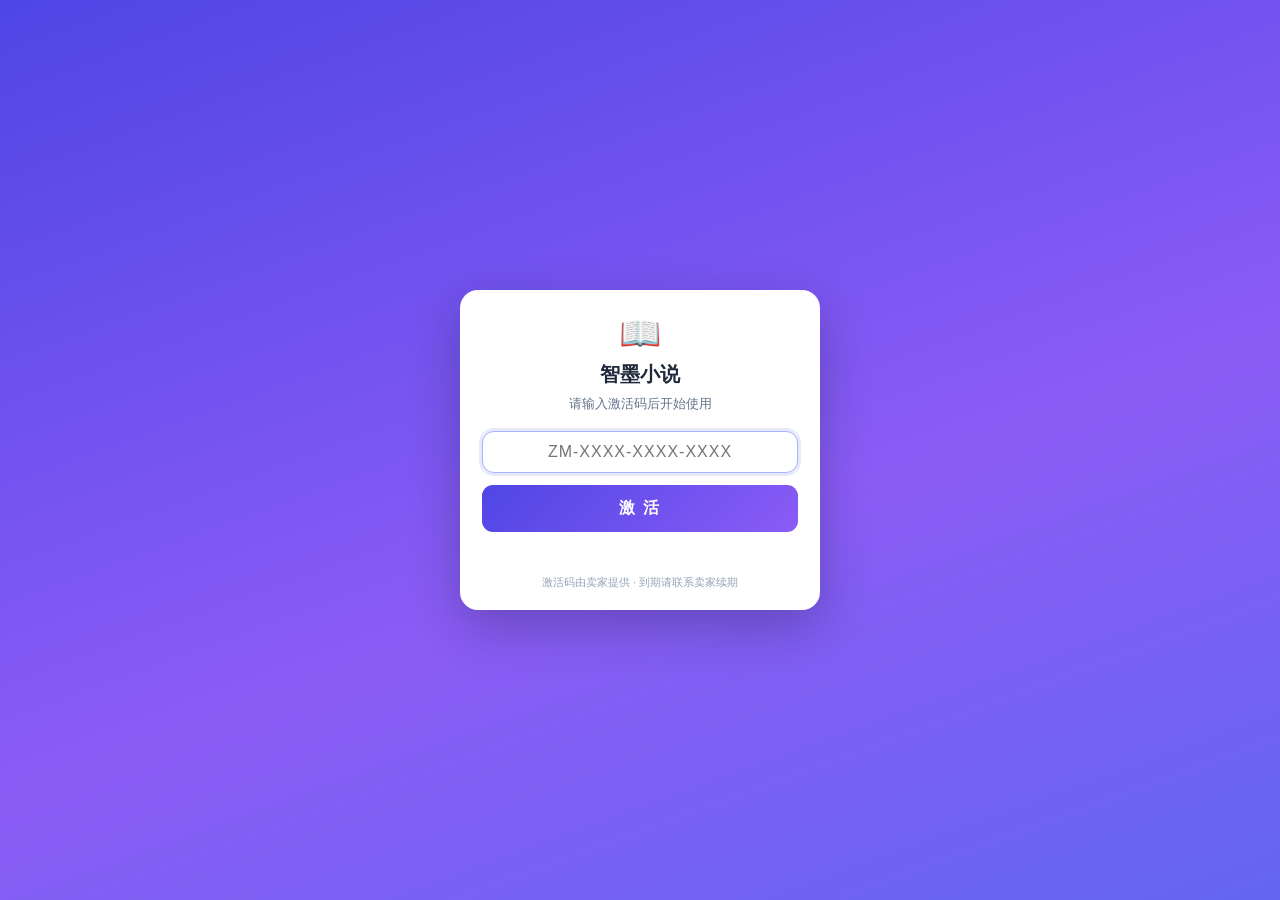
<file: mobile/index.html>
<!DOCTYPE html>
<html lang="zh-CN">
<head>
    <meta charset="UTF-8">
    <meta name="viewport" content="width=device-width, initial-scale=1.0, maximum-scale=1.0, user-scalable=no, viewport-fit=cover">
    <title>智墨小说生成器 - 专业AI辅助创作工具</title>
    <link rel="stylesheet" href="styles.css">
    <style>
        .modal-actions { display: flex; gap: 10px; align-items: center; padding: 16px 20px; border-top: 1px solid var(--border, #eee); }
        .bulk-result { margin: 12px 20px 0; display: flex; flex-direction: column; gap: 6px; }
        .bulk-ok { color: #10b981; font-size: 13px; line-height: 1.6; }
        .bulk-warn { color: #f59e0b; font-size: 13px; line-height: 1.6; word-break: break-all; }
        #bulkFillText { width: calc(100% - 40px); margin: 12px 20px 0; box-sizing: border-box; font-family: ui-monospace, SFMono-Regular, Menlo, Consolas, monospace; font-size: 13px; line-height: 1.7; border: 1px solid var(--border, #ddd); border-radius: 8px; padding: 10px 12px; resize: vertical; background: var(--input-bg, #fff); color: var(--text, #222); }
        .ai-progress { margin: 10px 20px 0; height: 8px; background: var(--border, #ddd); border-radius: 6px; overflow: hidden; }
        .ai-progress-bar { height: 100%; width: 30%; background: linear-gradient(90deg, #6a8cff, #9b6cff); border-radius: 6px; transition: width .25s ease; }
        .ai-progress-bar.indeterminate { width: 40%; animation: ai-indet 1.1s infinite ease-in-out; }
        @keyframes ai-indet { 0% { margin-left: -45%; } 100% { margin-left: 105%; } }
        .header-actions { display: flex; gap: 6px; }
        .all-chapters-content { max-height: 70vh; overflow: auto; padding: 16px 20px; line-height: 1.9; font-size: 15px; color: var(--text, #222); white-space: pre-wrap; background: var(--input-bg, #fff); border-radius: 8px; margin: 12px 20px; }
    </style>
    <link rel="stylesheet" href="mobile.css">
</head>
<body>
    <div class="app-container">
        <!-- 侧边栏导航 -->
        <aside class="sidebar">
            <div class="logo">
                <h1>智墨小说生成器</h1>
            </div>
            <!-- 作品列表框：切换 / 新建 / 删除作品 -->
            <div class="work-switcher">
                <label class="work-switcher-label">当前作品</label>
                <select id="workSelect" class="work-select" onchange="app.switchWork(this.value)"
                        title="切换作品，每部作品的角色、章节、设定互相独立"></select>
                <div class="work-switcher-actions">
                    <button class="btn-small" onclick="app.openWorkModal()" title="新建一部作品">＋ 新建作品</button>
                    <button class="btn-small btn-small-danger" onclick="app.deleteCurrentWork()" title="删除整部小说：包含全部章节、角色与设定，不可恢复">删除本部</button>
                </div>
            </div>
            <nav class="nav-menu">
                <button class="nav-item active" data-tab="dashboard">
                    工作台
                </button>
                <button class="nav-item" data-tab="chapters">
                    章节创作
                </button>
                <button class="nav-item" data-tab="worldbook">
                    作品设定
                </button>
            </nav>
            <div class="nav-hint">角色 · 世界观 · 记忆 已并入「作品设定」</div>
            <div class="sidebar-footer">
                <button id="exportBtn" class="btn-secondary">导出作品</button>
                <button id="importBtn" class="btn-secondary">导入作品</button>
                <input type="file" id="importFile" accept=".json" style="display:none">
            </div>
        </aside>

        <!-- 主内容区 -->
        <main class="main-content">
            <!-- 工作台 -->
            <section id="dashboard" class="tab-content active">
                <header class="page-header">
                    <h2>创作工作台</h2>
                    <p class="subtitle">从这里开始你的创作之旅</p>
                </header>
                <div class="dashboard-grid">
                    <div class="card project-info">
                        <div style="display:flex;justify-content:space-between;align-items:center;gap:8px">
                            <h3>作品信息</h3>
                            <button class="btn-small" id="bulkFillBtn" title="按「标题：内容」批量粘贴要素，自动填入" onclick="app.openBulkFillModal()">批量填充</button>
                        </div>
                        <div class="form-group">
                            <label>作品名称</label>
                            <input type="text" id="novelTitle" placeholder="给你的小说起个名字">
                        </div>
                        <div class="form-group">
                            <label>作者笔名</label>
                            <input type="text" id="authorName" placeholder="你的笔名">
                        </div>
                        <div class="form-group">
                            <label>作品类型</label>
                            <select id="novelGenre">
                                <option value="fantasy">玄幻奇幻</option>
                                <option value="wuxia">武侠仙侠</option>
                                <option value="urban">都市异能</option>
                                <option value="modern">现代都市</option>
                                <option value="scifi">科幻未来</option>
                                <option value="history">历史架空</option>
                                <option value="romanceAncient">古代言情</option>
                                <option value="republic">民国风云</option>
                                <option value="romance">言情耽美</option>
                                <option value="ceo">豪门总裁</option>
                                <option value="campus">校园青春</option>
                                <option value="rebirth">穿越重生</option>
                                <option value="suspense">悬疑推理</option>
                                <option value="military">军旅谍战</option>
                                <option value="horror">灵异恐怖</option>
                                <option value="business">商战职场</option>
                                <option value="game">游戏竞技</option>
                                <option value="fanfic">二次元同人</option>
                                <option value="literary">现实文学</option>
                                <option value="other">其他</option>
                            </select>
                        </div>
                        <div class="form-group">
                            <label>作品简介</label>
                            <textarea id="novelSynopsis" rows="3" placeholder="建议 50 字以上：谁 + 在什么设定下 + 面临什么冲突 + 大致走向"></textarea>
                            <div class="hint-text" id="synopsisHint">建议 50 字以上（当前 0 字）</div>
                        </div>
                    </div>
                    <div class="card quick-stats">
                        <h3>创作统计</h3>
                        <div class="stats-grid">
                            <div class="stat-item">
                                <span class="stat-number" id="charCount">0</span>
                                <span class="stat-label">角色数量</span>
                            </div>
                            <div class="stat-item">
                                <span class="stat-number" id="chapterCount">0</span>
                                <span class="stat-label">章节数量</span>
                            </div>
                            <div class="stat-item">
                                <span class="stat-number" id="wordCount">0</span>
                                <span class="stat-label">总字数</span>
                            </div>
                        </div>
                        <div class="form-group" style="margin-top:16px;margin-bottom:0;">
                            <label>全书字数目标（0 = 不设置）</label>
                            <input type="number" id="wordGoal" min="0" step="1000" placeholder="如 100000">
                            <div class="storage-bar" style="margin-top:10px;">
                                <div class="storage-used" id="goalProgress"></div>
                            </div>
                            <span class="hint-text" id="goalText">尚未设置目标</span>
                        </div>
                    </div>
                    <div class="card quick-actions">
                        <h3>开始写作</h3>
                        <div class="action-buttons">
                            <button class="btn-primary" onclick="app.switchTab('chapters')">新建章节</button>
                            <button class="btn-secondary" id="resumeBtn" style="display:none" onclick="app.resumeWriting()">继续上次写作</button>
                            <button class="btn-secondary" onclick="app.switchTab('worldbook')">补充角色与世界观</button>
                        </div>
                    </div>
                    <div class="card recent-activity">
                        <h3>最近活动</h3>
                        <div id="activityList" class="activity-list">
                            <p class="empty-state">暂无活动记录</p>
                        </div>
                    </div>
                </div>
            </section>

            <!-- 作品设定（角色 + 世界观 + 记忆，情节大纲已移除） -->
            <section id="worldbook" class="tab-content">
                <header class="page-header">
                    <h2>作品设定</h2>
                    <p class="subtitle">AI 会自动参考这些设定进行创作，可随时补充</p>
                </header>
                <div class="sub-tabs">
                    <button class="sub-tab-btn active" data-sub="characters" onclick="app.switchSubTab('characters')">角色</button>
                    <button class="sub-tab-btn" data-sub="world" onclick="app.switchSubTab('world')">世界观</button>
                    <button class="sub-tab-btn" data-sub="memory" onclick="app.switchSubTab('memory')">记忆</button>
                </div>

                <!-- 子页：角色 -->
                <div class="sub-tab-content active" id="sub-characters">
                    <header class="page-header sub-panel-header">
                        <h3>角色管理</h3>
                        <button class="btn-primary" onclick="app.openCharacterModal()">+ 添加角色</button>
                    </header>
                    <div class="content-area">
                        <div id="characterList" class="card-grid"></div>
                    </div>
                </div>

                <!-- 子页：世界观 -->
                <div class="sub-tab-content" id="sub-world">
                    <header class="page-header sub-panel-header">
                        <h3>世界观设定</h3>
                    </header>
                    <div class="content-area">
                        <div class="world-sections">
                            <div class="card">
                                <h3>时代背景</h3>
                                <div class="form-group">
                                    <label>历史时期/年代</label>
                                    <input type="text" id="worldEra" placeholder="例如：大周朝贞观年间 / 2145年新纪元">
                                </div>
                                <div class="form-group">
                                    <label>社会结构</label>
                                    <textarea id="worldSociety" rows="4" placeholder="描述社会的阶层、制度、权力结构"></textarea>
                                </div>
                                <div class="form-group">
                                    <label>科技/修炼水平</label>
                                    <textarea id="worldTech" rows="4" placeholder="科技发展程度或修炼体系"></textarea>
                                </div>
                            </div>
                            <div class="card">
                                <h3>地理环境</h3>
                                <div class="form-group">
                                    <label>主要地图</label>
                                    <textarea id="worldGeography" rows="6" placeholder="描述主要地点：国家、城市、山脉、河流、特殊地形"></textarea>
                                </div>
                                <div class="form-group">
                                    <label>势力分布</label>
                                    <textarea id="worldFactions" rows="4" placeholder="各方势力的分布和范围"></textarea>
                                </div>
                            </div>
                            <div class="card">
                                <h3>规则体系</h3>
                                <div class="form-group">
                                    <label>力量体系</label>
                                    <textarea id="worldPower" rows="4" placeholder="修炼等级、魔法体系、超能力分类"></textarea>
                                </div>
                                <div class="form-group">
                                    <label>世界法则</label>
                                    <textarea id="worldRules" rows="4" placeholder="特殊规则：时间流速、空间规则、因果律"></textarea>
                                </div>
                            </div>
                            <div class="card">
                                <h3>文化风俗</h3>
                                <div class="form-group">
                                    <label>宗教信仰</label>
                                    <textarea id="worldReligion" rows="3" placeholder="主要宗教、信仰体系"></textarea>
                                </div>
                                <div class="form-group">
                                    <label>风俗习惯</label>
                                    <textarea id="worldCustoms" rows="3" placeholder="节日、礼仪、禁忌"></textarea>
                                </div>
                                <div class="form-group">
                                    <label>语言文字</label>
                                    <textarea id="worldLanguage" rows="3" placeholder="特殊语言、方言、文字系统"></textarea>
                                </div>
                            </div>
                        </div>
                    </div>
                </div>

                <!-- 子页：记忆 -->
                <div class="sub-tab-content" id="sub-memory">
                    <header class="page-header sub-panel-header">
                        <h3>上下文记忆</h3>
                    </header>
                    <div class="content-area">
                        <div class="memory-dashboard">
                            <div class="card memory-config">
                                <h3>记忆配置</h3>
                                <div class="form-group">
                                    <label>记忆模式</label>
                                    <select id="memoryMode">
                                        <option value="smart">智能模式（推荐）</option>
                                        <option value="full">全量模式</option>
                                        <option value="summary">摘要模式</option>
                                        <option value="selective">选择性模式</option>
                                    </select>
                                </div>
                                <div class="form-group">
                                    <label>角色记忆深度</label>
                                    <select id="charMemoryDepth">
                                        <option value="basic">基础信息</option>
                                        <option value="detail" selected>详细设定</option>
                                        <option value="full">完整档案</option>
                                    </select>
                                </div>
                                <div class="form-group">
                                    <label>剧情记忆范围</label>
                                    <input type="range" id="plotMemoryRange" min="1" max="20" value="5">
                                    <span class="range-value">5 章</span>
                                </div>
                            </div>
                            <div class="card memory-preview">
                                <h3>当前记忆预览</h3>
                                <div id="memoryPreview" class="memory-content"></div>
                            </div>
                            <div class="card memory-rules">
                                <h3>记忆规则</h3>
                                <div class="form-group">
                                    <label>必须记住的关键信息</label>
                                    <textarea id="memoryRules" rows="6" placeholder="每行一条：写清角色性别/身份/关系、住校还是走读、关键道具（如：速写本只有一本）、排名规则、称呼方式等&#10;例：陈砚：女，高二（3）班学生，与林知夏同班、与陆屿关系不好；陆屿知道「第三排靠窗」的传说；全班走读，无宿舍情节。"></textarea>
                                </div>
                            </div>
                        </div>
                    </div>
                </div>
            </section>

            <!-- 章节创作 -->
            <section id="chapters" class="tab-content">
                <header class="page-header">
                    <h2>章节创作</h2>
                    <div style="display:flex; gap:10px; align-items:center; flex-wrap:wrap;">
                        <button class="btn-primary" onclick="app.openChapterModal()">+ 新建章节</button>
                        <button class="btn-highlight" onclick="app.startFullNovelGeneration()">一键生成完整小说</button>
                    </div>
                </header>
                <div class="content-area chapter-workspace">
                    <div class="chapter-sidebar">
                        <div class="card">
                            <div class="card-title-row">
                                <h3>章节列表</h3>
                                <span class="chapter-list-count" id="chapterListCount"></span>
                            </div>
                            <div class="chapter-list-actions">
                                <button class="btn-small" onclick="app.previewAllChapters()" title="预览全部章节">预览</button>
                                <button class="btn-small" onclick="app.copyCurrentChapter()" title="复制当前章节正文到剪贴板">复制本章</button>
                                <button class="btn-small" onclick="app.exportCurrentChapter()" title="导出当前章节为 txt">本章</button>
                                <button class="btn-small btn-small-danger chapter-list-del" onclick="app.deleteCurrentChapter()" title="删除当前打开的章节（不可恢复）">删除本章</button>
                            </div>
                            <div id="continueJobsBar" class="continue-jobs" style="display:none"></div>
                            <div id="chapterList" class="chapter-list"></div>
                        </div>
                        <div class="card">
                            <h3>上下文记忆</h3>
                            <div class="memory-controls">
                                <label>
                                    <input type="checkbox" id="memoryEnabled" checked> 启用上下文记忆
                                </label>
                                <div class="memory-context">
                                    <p>当前记忆范围：</p>
                                    <select id="memoryScope">
                                        <option value="chapter">仅本章</option>
                                        <option value="recent" selected>最近3章</option>
                                        <option value="all">全部章节</option>
                                    </select>
                                </div>
                                <div class="memory-tags" id="memoryTags"></div>
                            </div>
                        </div>
                    </div>
                    <div class="chapter-editor">
                        <div class="editor-toolbar">
                            <button class="toolbar-btn" onclick="app.insertFormat('**', '**')" title="加粗">B</button>
                            <button class="toolbar-btn" onclick="app.insertFormat('*', '*')" title="斜体">I</button>
                            <button class="toolbar-btn" onclick="app.insertFormat('\"', '\"')" title="对话">""</button>
                            <button class="toolbar-btn" onclick="app.insertFormat('——', '')" title="破折">—</button>
                            <button class="toolbar-btn" onclick="app.insertFormat('……', '')" title="省略">…</button>
                            <div class="separator"></div>
                            <button class="toolbar-btn btn-highlight" id="quickContinueBtn" onclick="app.quickContinue()" title="在文章末尾连续 AI 续写（Ctrl+Enter 同效）；多章可同时进行，切换章节也会在后台继续">AI续写</button>
                            <button class="toolbar-btn" onclick="app.generateContent('dialogue')" title="生成对话/动作/战斗等场景片段（写入弹窗预览，需手动插入）">场景生成</button>
                            <button class="toolbar-btn" id="polishBtn" onclick="app.quickPolish()" title="后台润色全章：先删重复，再按通顺度修订（只调整原文、不新增情节）；多章可同时进行，进度见侧栏后台任务">润色全章</button>
                            <div class="separator"></div>
                            <button class="toolbar-btn btn-highlight" onclick="app.openFullChapterModal()" title="按章节独立后台生成整章（关闭弹窗后继续，完成后自动写入本章）">生成整章</button>
                                                                                </div>
                        <div class="editor-main">
                            <input type="text" id="chapterTitle" class="chapter-title-input" placeholder="章节标题">
                            <textarea id="chapterContent" class="chapter-content-input" placeholder="开始你的创作..."></textarea>
                        </div>
                        <div class="editor-footer">
                            <div class="word-count">字数：<span id="editorWordCount">0</span><span id="saveStatus" class="save-status"></span></div>
                            <div class="editor-actions">
                                <button class="btn-secondary" onclick="app.loadAdjacentChapter(-1)" title="上一章"></button>
                                <button class="btn-secondary" onclick="app.loadAdjacentChapter(1)" title="下一章"></button>
                                <button class="btn-danger" onclick="app.deleteCurrentChapter()" title="删除当前章节（不可恢复）">删除本章</button>
                                <button class="btn-primary" onclick="app.saveChapter()">保存</button>
                            </div>
                        </div>
                    </div>
                </div>
            </section>

        </main>
    </div>

    <!-- 角色模态框 -->
    <div id="bulkFillModal" class="modal">
        <div class="modal-content" style="max-width:780px">
            <div class="modal-header">
                <h3>批量填充小说要素</h3>
                <button class="close-btn" onclick="app.closeBulkFillModal()">&times;</button>
            </div>
            <div class="bulk-hint">
                <div class="bulk-hint-row"><span class="bulk-hint-tag">作品</span><span>作品名称 / 作者 / 作品类型 / 作品简介（50 字以上）</span></div>
                <div class="bulk-hint-row"><span class="bulk-hint-tag">世界观</span><span>时代背景 / 社会结构 / 力量体系 / 势力</span></div>
                <div class="bulk-hint-row"><span class="bulk-hint-tag">角色</span><span>以「角色：姓名」起头，其下逐行写 性别 / 年龄 / 身份 / 阵营 / 外貌 / 性格 / 背景 / 能力 / 目标 / 弱点 / 标签</span></div>
                <div class="bulk-hint-row"><span class="bulk-hint-tag">章节</span><span>以「第X章 标题」起头，下一行写本章情节梗概</span></div>
                <div class="bulk-hint-foot">每行一条「标题：内容」；漏写「角色：姓名」会自动命名，稍后在角色页改即可</div>
            </div>
            <textarea id="bulkFillText" rows="13" placeholder="作品名称：剑来&#10;作者：烽火&#10;作品类型：武侠仙侠&#10;作品简介：少年林雷一夜之间满门被灭，他隐姓埋名拜入青云宗，在宗门与魔教的夹缝中追查真相，最终揭开灭门惨案背后牵连整个王朝的阴谋&#10;&#10;时代背景：大周朝&#10;社会结构：门阀林立&#10;&#10;角色：林雷&#10;性别：男&#10;年龄：18&#10;性格：冷静坚毅"></textarea>
            <div class="ai-progress" id="bulkFillProgress" style="display:none"><div class="ai-progress-bar indeterminate" id="bulkFillProgressBar"></div></div>
            <div id="bulkFillResult" class="bulk-result" style="display:none"></div>
            <div class="modal-actions">
                <button class="btn-secondary" id="bulkFillAiOutline" onclick="app.openOutlineSettings()">AI 随机填充小说纲要</button>
                <button class="btn-secondary" id="bulkFillExample" onclick="app.fillBulkExample()">填入示例</button>
                <span style="flex:1"></span>
                <button class="btn-secondary" onclick="app.closeBulkFillModal()">取消</button>
                <button class="btn-primary" id="bulkFillApply" onclick="app.applyBulkInput()">解析并填充</button>
            </div>
        </div>
    </div>

    <div id="outlineSettingsModal" class="modal">
        <div class="modal-content" style="max-width:460px">
            <div class="modal-header">
                <h3>大纲生成设置</h3>
                <button class="close-btn" onclick="app.closeModal('outlineSettingsModal')">&times;</button>
            </div>
            <p class="hint-text">设置本次生成的角色数量与章节数量；生成时会用新内容<strong>替换</strong>当前作品的角色与章节，避免重复累积。</p>
            <div style="display:flex; gap:18px; flex-wrap:wrap; padding:4px 20px 0;">
                <div class="form-group" style="margin:0;">
                    <label>角色数量</label>
                    <input type="number" id="outlineCharCount" min="1" max="30" value="5" style="width:96px">
                </div>
                <div class="form-group" style="margin:0;">
                    <label>章节数量</label>
                    <input type="number" id="outlineChapterCount" min="1" max="50" value="5" style="width:96px">
                </div>
                <div class="form-group" style="margin:0 0 10px; align-self:flex-end;">
                    <label style="display:flex; align-items:center; gap:8px; font-weight:normal; white-space:nowrap;">
                        <input type="checkbox" id="outlineReplace" checked> 替换已有角色与章节
                    </label>
                </div>
            </div>
            <div class="modal-actions">
                <button class="btn-secondary" onclick="app.closeModal('outlineSettingsModal')">取消</button>
                <button class="btn-primary" onclick="app.confirmOutlineSettings()">生成大纲</button>
            </div>
        </div>
    </div>

    <div id="characterModal" class="modal">
        <div class="modal-content">
            <div class="modal-header">
                <h3>角色信息</h3>
                <button class="close-btn" onclick="app.closeModal('characterModal')">&times;</button>
            </div>
            <div class="modal-body">
                <!-- 角色一键导入：按「标签：内容」逐行填写，解析后自动填入下方各栏 -->
                <div class="form-group">
                    <label>一键导入 <span class="label-hint">（每行一条「标签：内容」，点「填入模板」生成空白模版；要一次添加多个角色，直接点「👥 批量添加角色」）</span></label>
                    <textarea id="charImportText" rows="8" placeholder="姓名：&#10;性别：&#10;年龄：&#10;身份/职业：&#10;阵营：&#10;外貌特征：&#10;性格特点：&#10;背景故事：&#10;能力/技能：&#10;目标/愿望：&#10;弱点/缺陷：&#10;角色标签："></textarea>
                    <div class="import-actions">
                        <button type="button" class="btn-small" onclick="app.fillCharImportTemplate()" title="生成空白模板（只给标签），填完点「解析并填入」">填入模板</button>
                        <button type="button" class="btn-small" onclick="app.importCharacterFields()" title="解析上面内容，填入下面各栏（单个角色）">解析并填入</button>
                        <button type="button" class="btn-small" onclick="app.sendCharactersToBulk()" title="把上面的一次性导入内容（或当前表单）转到批量填充，一次添加多个角色">批量添加角色</button>
                        <span id="charImportStatus" class="hint-text"></span>
                    </div>
                </div>
                <div class="form-row">
                    <div class="form-group">
                        <label>姓名 *</label>
                        <input type="text" id="charName" required>
                    </div>
                    <div class="form-group">
                        <label>别名/称号</label>
                        <input type="text" id="charAlias" placeholder="如：剑圣、小魔女">
                    </div>
                </div>
                <div class="form-row">
                    <div class="form-group">
                        <label>性别</label>
                        <select id="charGender">
                            <option value="male">男</option>
                            <option value="female">女</option>
                            <option value="other">其他</option>
                            <option value="unknown">未知</option>
                        </select>
                    </div>
                    <div class="form-group">
                        <label>年龄</label>
                        <input type="text" id="charAge" placeholder="如：18岁 / 三千岁">
                    </div>
                </div>
                <div class="form-row">
                    <div class="form-group">
                        <label>身份/职业</label>
                        <input type="text" id="charOccupation" placeholder="如：青云宗弟子">
                    </div>
                    <div class="form-group">
                        <label>阵营</label>
                        <select id="charFaction">
                            <option value="protagonist">主角阵营</option>
                            <option value="ally">盟友</option>
                            <option value="neutral">中立</option>
                            <option value="antagonist">反派</option>
                            <option value="hidden">隐藏身份</option>
                        </select>
                    </div>
                </div>
                <div class="form-group">
                    <label>外貌特征</label>
                    <textarea id="charAppearance" rows="3" placeholder="身材、面容、服饰、特殊标记"></textarea>
                </div>
                <div class="form-group">
                    <label>性格特点</label>
                    <textarea id="charPersonality" rows="3" placeholder="用关键词描述：冷静、机智、善良、腹黑..."></textarea>
                </div>
                <div class="form-group">
                    <label>背景故事</label>
                    <textarea id="charBackground" rows="4" placeholder="角色的出身、经历、动机"></textarea>
                </div>
                <div class="form-group">
                    <label>能力/技能</label>
                    <textarea id="charAbilities" rows="3" placeholder="特殊能力、武功、法术、技能"></textarea>
                </div>
                <div class="form-group">
                    <label>目标/愿望</label>
                    <textarea id="charGoals" rows="2" placeholder="角色想要达成的目标"></textarea>
                </div>
                <div class="form-group">
                    <label>弱点/缺陷</label>
                    <textarea id="charWeaknesses" rows="2" placeholder="性格缺陷、身体弱点、心理阴影"></textarea>
                </div>
                <div class="form-group">
                    <label>人物关系</label>
                    <div id="charRelations" class="relations-list"></div>
                    <button class="btn-small" onclick="app.addRelationField()">+ 添加关系</button>
                </div>
                <div class="form-group">
                    <label>角色标签</label>
                    <input type="text" id="charTags" placeholder="用逗号分隔，如：天才，孤儿，复仇者">
                </div>
            </div>
            <div class="modal-footer">
                <button class="btn-secondary" onclick="app.closeModal('characterModal')">取消</button>
                <button class="btn-primary" onclick="app.saveCharacter()">保存</button>
            </div>
        </div>
    </div>

    <!-- 章节模态框 -->
    <div id="chapterModal" class="modal">
        <div class="modal-content">
            <div class="modal-header">
                <h3>新建章节</h3>
                <button class="close-btn" onclick="app.closeModal('chapterModal')">&times;</button>
            </div>
            <div class="modal-body">
                <div class="form-group">
                    <label>章节号</label>
                    <input type="number" id="newChapterNum" min="1" value="1">
                </div>
                <div class="form-group">
                    <label>章节标题</label>
                    <input type="text" id="newChapterTitle" placeholder="如：初入仙门">
                </div>
                <div class="form-group">
                    <label>出场角色</label>
                    <select id="newChapterChars" multiple class="multi-select"></select>
                </div>
            </div>
            <div class="modal-footer">
                <button class="btn-secondary" onclick="app.closeModal('chapterModal')">取消</button>
                <button class="btn-primary" onclick="app.createNewChapter()">创建</button>
            </div>
        </div>
    </div>

    <!-- 生成内容模态框 -->
    <div id="generateModal" class="modal">
        <div class="modal-content">
            <div class="modal-header">
                <h3>AI 内容生成</h3>
                <button class="close-btn" onclick="app.closeModal('generateModal')">&times;</button>
            </div>
            <div class="modal-body">
                <div class="form-group">
                    <label>生成类型</label>
                    <select id="genType">
                        <option value="continue">续写内容</option>
                        <option value="ending">收束本章（通读全章后写结尾）</option>
                        <option value="dialogue">对话场景</option>
                        <option value="action">动作场景</option>
                        <option value="description">环境描写</option>
                        <option value="psychological">心理描写</option>
                        <option value="battle">战斗场景</option>
                        <option value="transition">过渡段落</option>
                    </select>
                    <div class="hint-text" id="genContextHint"></div>
                </div>
                <div class="form-group">
                    <label>插入方式</label>
                    <select id="genInsertMode">
                        <option value="cursor">插入到光标处</option>
                        <option value="append">追加到章节末尾</option>
                    </select>
                </div>
                <div class="form-group">
                    <label>生成提示（可选）</label>
                    <textarea id="genPrompt" rows="3" placeholder="额外的生成要求"></textarea>
                    <div class="prompt-chips" id="genPromptChips"></div>
                </div>
                <div class="form-group">
                    <label>参考角色</label>
                    <select id="genChars" multiple class="multi-select"></select>
                </div>
                <div id="genResult" class="generation-result" style="display:none">
                    <h4>生成结果</h4>
                    <div class="result-content"></div>
                    <div class="result-actions">
                        <button class="btn-primary" onclick="app.insertGenerated()">插入到编辑器</button>
                        <button class="btn-secondary" onclick="app.regenerate()">重新生成</button>
                    </div>
                </div>
            </div>
            <div class="modal-footer">
                <button class="btn-secondary" onclick="app.closeModal('generateModal')">关闭</button>
                <button class="btn-secondary" id="genStopBtn" style="display:none" onclick="app.stopGeneration()">停止生成</button>
                <button class="btn-primary" id="genBtn" onclick="app.executeGeneration()">开始生成</button>
            </div>
        </div>
    </div>

    <!-- 生成整章模态框 -->
    <div id="fullChapterModal" class="modal">
        <div class="modal-content" style="max-width: 700px;">
            <div class="modal-header">
                <h3>生成完整章节</h3>
                <button class="close-btn" onclick="app.closeModal('fullChapterModal')">&times;</button>
            </div>
            <div class="modal-body">
                <div class="form-group">
                    <label>本章核心事件 *</label>
                    <textarea id="fcEvent" rows="3" placeholder="描述本章要发生的核心事件"></textarea>
                </div>
                <div class="form-row">
                    <div class="form-group">
                        <label>目标字数</label>
                        <select id="fcLength">
                            <option value="5000">5000 字（中篇）</option>
                            <option value="8000" selected>8000 字（长章）</option>
                            <option value="10000">10000 字（超长章）</option>
                        </select>
                    </div>
                    <div class="form-group">
                        <label>情感基调 <span class="label-hint">（会连同“用词/造句要求”一起发给模型）</span></label>
                        <select id="fcTone">
                            <option value="tense">紧张刺激</option>
                            <option value="warm">温馨动人</option>
                            <option value="romantic">心动暧昧</option>
                            <option value="light">轻松诙谐</option>
                            <option value="sad">悲伤沉重</option>
                            <option value="lonely">孤独压抑</option>
                            <option value="mysterious">悬疑神秘</option>
                            <option value="epic">史诗宏大</option>
                            <option value="calm">平静舒缓</option>
                            <option value="uplifting">热血励志</option>
                            <option value="nostalgic">青涩怀旧</option>
                            <option value="healing">温暖治愈</option>
                        </select>
                    </div>
                </div>
                <div class="form-group">
                    <label>出场角色</label>
                    <select id="fcChars" multiple class="multi-select"></select>
                </div>
                <div class="form-group">
                    <label>额外要求（可选）</label>
                    <textarea id="fcExtra" rows="2" placeholder="如：要有反转、加入环境描写..."></textarea>
                </div>

                <p class="label-hint" style="display:block; margin-top:-4px;">点击「开始」后弹窗会自动关闭，任务转入后台继续；可在左侧「⚙ 后台任务」查看进度，完成后自动写入本章。每章任务相互独立，可多章同时生成。</p>

                <div id="fcProgress" style="display:none; margin: 20px 0;">
                    <div class="progress-bar">
                        <div class="progress-fill" id="fcProgressFill"></div>
                    </div>
                    <p class="progress-text" id="fcProgressText">准备生成...</p>
                </div>

                <div id="fcResult" class="generation-result" style="display:none">
                    <h4>生成结果 <span id="fcResultStats" style="font-size:12px;color:var(--text-muted);font-weight:normal;"></span></h4>
                    <div class="result-content" id="fcResultContent"></div>
                </div>
            </div>
            <div class="modal-footer">
                <button class="btn-secondary" onclick="app.closeModal('fullChapterModal')">关闭</button>
                <button class="btn-secondary" id="fcAppendBtn" style="display:none" onclick="app.appendFullChapter()">追加到编辑器</button>
                <button class="btn-primary" id="fcGenBtn" onclick="app.executeFullChapterGeneration()">开始后台生成整章</button>
            </div>
        </div>
    </div>

        <!-- 一键生成完整小说 进度模态框 -->
    <div id="novelProgressModal" class="modal">
        <div class="modal-content" style="max-width: 760px;">
            <div class="modal-header">
                <h3>正在生成完整小说</h3>
                <button class="close-btn" onclick="app.closeModal('novelProgressModal')">&times;</button>
            </div>
            <div class="modal-body">
                <div class="novel-progress-info">
                    <p id="novelProgressStage">准备中...</p>
                    <div class="progress-bar">
                        <div class="progress-fill" id="novelProgressFill"></div>
                    </div>
                    <p class="progress-text" id="novelProgressText">0 / 0 章</p>
                    <p class="hint-text" id="novelElapsed" style="text-align:center;">已用时长 00:00</p>
                </div>
                <div class="novel-log" id="novelLog"></div>
                <div class="generation-result" id="novelFinalResult" style="display:none">
                    <h4>小说生成完成</h4>
                    <div class="result-content" id="novelFinalContent" style="max-height:200px;"></div>
                    <div class="result-actions">
                        <button class="btn-secondary" id="novelRetryBtn" style="display:none" onclick="app.retryFailedChapters()">重试失败章节</button>
                        <button class="btn-primary" onclick="app.exportFullNovel()">导出完整小说</button>
                        <button class="btn-secondary" onclick="app.closeModal('novelProgressModal')">关闭</button>
                    </div>
                </div>
            </div>
        </div>
    </div>

    <!-- 新建作品弹窗 -->
    <div id="workModal" class="modal">
        <div class="modal-content" style="max-width: 480px;">
            <div class="modal-header">
                <h3>新建作品</h3>
                <button class="close-btn" onclick="app.closeModal('workModal')">&times;</button>
            </div>
            <div class="modal-body">
                <div class="form-group">
                    <label>作品名称 *</label>
                    <input type="text" id="newWorkTitle" placeholder="给你的新小说起个名字">
                </div>
                <div class="form-row">
                    <div class="form-group">
                        <label>作者笔名</label>
                        <input type="text" id="newWorkAuthor" placeholder="你的笔名">
                    </div>
                    <div class="form-group">
                        <label>作品类型</label>
                        <select id="newWorkGenre">
                            <option value="fantasy">玄幻奇幻</option>
                            <option value="wuxia">武侠仙侠</option>
                            <option value="urban">都市异能</option>
                            <option value="modern">现代都市</option>
                            <option value="scifi">科幻未来</option>
                            <option value="history">历史架空</option>
                            <option value="romanceAncient">古代言情</option>
                            <option value="republic">民国风云</option>
                            <option value="romance">言情耽美</option>
                            <option value="ceo">豪门总裁</option>
                            <option value="campus">校园青春</option>
                            <option value="rebirth">穿越重生</option>
                            <option value="suspense">悬疑推理</option>
                            <option value="military">军旅谍战</option>
                            <option value="horror">灵异恐怖</option>
                            <option value="business">商战职场</option>
                            <option value="game">游戏竞技</option>
                            <option value="fanfic">二次元同人</option>
                            <option value="literary">现实文学</option>
                            <option value="other">其他</option>
                        </select>
                    </div>
                </div>
                <div class="form-group">
                    <label>作品简介（可选）</label>
                    <textarea id="newWorkSynopsis" rows="2" placeholder="建议 50 字以上：谁 + 设定 + 冲突 + 走向"></textarea>
                </div>
                <p class="hint-text">每部作品的角色、章节、世界观互相独立，可随时在左侧列表框切换。</p>
            </div>
            <div class="modal-footer">
                <button class="btn-secondary" onclick="app.closeModal('workModal')">取消</button>
                <button class="btn-primary" onclick="app.createNewWork()">创建并开始写作</button>
            </div>
        </div>
    </div>

    <!-- 保存模型配置弹窗 -->
    <div id="profileModal" class="modal">
        <div class="modal-content" style="max-width: 460px;">
            <div class="modal-header">
                <h3>保存模型配置</h3>
                <button class="close-btn" onclick="app.closeModal('profileModal')">&times;</button>
            </div>
            <div class="modal-body">
                <div class="form-group">
                    <label>配置名称</label>
                    <input type="text" id="profileName" placeholder="如：本地 Ollama / Kimi 开放平台">
                </div>
                <div class="profile-preview" id="profilePreview"></div>
            </div>
            <div class="modal-footer">
                <button class="btn-secondary" onclick="app.closeModal('profileModal')">取消</button>
                <button class="btn-primary" onclick="app.confirmSaveProfile()">保存</button>
            </div>
        </div>
    </div>

    <!-- 润色全章弹窗：去重 + 通顺度修订 -->
    <div id="polishModal" class="modal">
        <div class="modal-content">
            <div class="modal-header">
                <h3>润色全章</h3>
                <button class="close-btn" onclick="app.closeModal('polishModal')">&times;</button>
            </div>
            <div class="modal-body">
                <div class="hint-text">
                    第一步先检查并删除本章的重复内容（重复标题、重复段落、高度相似段落、重复句子、没收尾的半句）；第二步让模型在清理后的原文上做通顺度修订——只调整、不新增情节、不改设定、不重写段落。任务在后台运行：可以关闭窗口、可以同时给多个章节各跑一个，进度与「⏹ 停止」都在左侧「⚙ 后台任务」里；完成后自动替换本章正文（替换前会备份原文，可点「↩️ 撤销替换」找回）。
                </div>
                <div class="form-group">
                    <label>检查结果</label>
                    <div id="polishReport" class="polish-report">尚未开始检查。</div>
                </div>
                <div id="polishPreview" class="generation-result" style="display:none">
                    <h4>修订后的本章（<span id="polishCount">0</span> 字）</h4>
                    <div class="result-content" id="polishResultContent"></div>
                </div>
            </div>
            <div class="modal-footer">
                <button class="btn-secondary" onclick="app.closeModal('polishModal')">关闭</button>
                <button class="btn-primary" id="polishRunBtn" onclick="app.runPolishChapter()">开始检查并润色</button>
                <button class="btn-secondary" id="polishStopBtn" style="display:none" onclick="app.stopPolishChapter()">停止</button>
                <button class="btn-secondary" id="polishApplyBtn" style="display:none" onclick="app.applyPolishResult()">替换本章</button>
                <button class="btn-secondary" id="polishUndoBtn" style="display:none" onclick="app.undoPolishReplace()" title="把最近一次润色替换前的原文找回来">撤销替换</button>
            </div>
        </div>
    </div>

    <script src="locked-config.js"></script>
    <script src="lock-ui.js"></script>
    <script src="app-update.js"></script>
    <script src="app.js"></script>
    <div id="allChaptersModal" class="modal">
        <div class="modal-content" style="max-width:880px">
            <div class="modal-header">
                <h3>全部章节预览</h3>
                <button class="close-btn" onclick="app.closeModal('allChaptersModal')">&times;</button>
            </div>
            <div class="all-chapters-content" id="allChaptersContent"></div>
            <div class="modal-actions">
                <button class="btn-secondary" onclick="app.copyAllChapters()">复制全部</button>
                <button class="btn-secondary" onclick="app.exportFullNovel()">导出全部</button>
                <span style="flex:1"></span>
                <button class="btn-primary" onclick="app.closeModal('allChaptersModal')">关闭</button>
            </div>
        </div>
    </div>
</body>
</html>
</file>
<file: mobile/styles.css>
:root {
    --primary: #6366f1;
    --primary-dark: #4f46e5;
    --primary-light: #818cf8;
    --secondary: #64748b;
    --success: #10b981;
    --warning: #f59e0b;
    --danger: #ef4444;
    --info: #3b82f6;
    --bg-primary: #f8fafc;
    --bg-secondary: #f1f5f9;
    --bg-card: #ffffff;
    --bg-dark: #1e293b;
    --text-primary: #1e293b;
    --text-secondary: #64748b;
    --text-muted: #94a3b8;
    --border: #e2e8f0;
    --shadow: 0 1px 3px rgba(0,0,0,0.1);
    --shadow-lg: 0 10px 25px rgba(0,0,0,0.1);
    --radius: 12px;
    --radius-sm: 8px;
    --transition: all 0.3s ease;
}

* { margin: 0; padding: 0; box-sizing: border-box; }

body {
    font-family: -apple-system, BlinkMacSystemFont, 'Segoe UI', Roboto, 'Helvetica Neue', Arial, sans-serif;
    background: var(--bg-primary);
    color: var(--text-primary);
    line-height: 1.6;
    overflow: hidden;
}

.app-container { display: flex; height: 100vh; width: 100vw; }

/* 侧边栏 */
.sidebar {
    width: 260px;
    background: var(--bg-dark);
    color: #fff;
    display: flex;
    flex-direction: column;
    flex-shrink: 0;
}
.logo {
    padding: 24px;
    border-bottom: 1px solid rgba(255,255,255,0.1);
    display: flex;
    align-items: center;
    gap: 12px;
}
.logo-icon { font-size: 28px; }
.logo h1 { font-size: 18px; font-weight: 600; }
.nav-menu { flex: 1; padding: 16px 12px; display: flex; flex-direction: column; gap: 4px; }
.nav-item {
    display: flex;
    align-items: center;
    gap: 12px;
    padding: 12px 16px;
    border: none;
    background: transparent;
    color: rgba(255,255,255,0.7);
    font-size: 14px;
    cursor: pointer;
    border-radius: var(--radius-sm);
    transition: var(--transition);
    text-align: left;
}
.nav-item:hover { background: rgba(255,255,255,0.1); color: #fff; }
.nav-item.active { background: var(--primary); color: #fff; }
.nav-item .icon { font-size: 18px; }
.sidebar-footer {
    padding: 16px;
    border-top: 1px solid rgba(255,255,255,0.1);
    display: flex;
    flex-direction: column;
    gap: 8px;
}

/* 主内容区 */
.main-content {
    flex: 1;
    overflow-y: auto;
    padding: 32px;
    background: var(--bg-primary);
}
.page-header {
    margin-bottom: 24px;
    display: flex;
    justify-content: space-between;
    align-items: center;
}
.page-header h2 { font-size: 24px; font-weight: 700; }
.subtitle { color: var(--text-secondary); margin-top: 4px; }
.tab-content { display: none; }
.tab-content.active { display: block; }

/* 卡片 */
.card {
    background: var(--bg-card);
    border-radius: var(--radius);
    padding: 24px;
    box-shadow: var(--shadow);
    border: 1px solid var(--border);
}
.card h3 { font-size: 16px; font-weight: 600; margin-bottom: 16px; color: var(--text-primary); }

/* 按钮 */
.btn-primary, .btn-secondary, .btn-danger, .btn-small {
    padding: 10px 20px;
    border-radius: var(--radius-sm);
    border: none;
    font-size: 14px;
    font-weight: 500;
    cursor: pointer;
    transition: var(--transition);
    display: inline-flex;
    align-items: center;
    gap: 6px;
}
.btn-primary { background: var(--primary); color: #fff; }
.btn-primary:hover { background: var(--primary-dark); }
.btn-secondary { background: var(--bg-secondary); color: var(--text-primary); border: 1px solid var(--border); }
.btn-secondary:hover { background: var(--border); }
.btn-danger { background: var(--danger); color: #fff; }
.btn-danger:hover { background: #dc2626; }
.btn-small {
    padding: 6px 12px;
    font-size: 12px;
    background: var(--bg-secondary);
    border: 1px solid var(--border);
    white-space: nowrap;
    border-radius: var(--radius-sm);
    cursor: pointer;
    transition: var(--transition);
}
.btn-small:hover { background: var(--border); }
/* 续写进行中：按钮变成可点击的「停止」。绝不能禁用该按钮，否则用户无法中断生成 */
.toolbar-btn.btn-stopping {
    background: var(--danger, #ef4444);
    border-color: var(--danger, #ef4444);
    color: #fff;
}
.toolbar-btn.btn-stopping:hover { background: #dc2626; }

/* 表单 */
.form-group { margin-bottom: 16px; }
.form-group label {
    display: block;
    font-size: 13px;
    font-weight: 500;
    color: var(--text-secondary);
    margin-bottom: 6px;
}
.form-group input,
.form-group select,
.form-group textarea {
    width: 100%;
    padding: 10px 14px;
    border: 1px solid var(--border);
    border-radius: var(--radius-sm);
    font-size: 14px;
    font-family: inherit;
    background: var(--bg-card);
    color: var(--text-primary);
    transition: var(--transition);
}
.form-group input:focus,
.form-group select:focus,
.form-group textarea:focus {
    outline: none;
    border-color: var(--primary);
    box-shadow: 0 0 0 3px rgba(99,102,241,0.1);
}
.form-group textarea { resize: vertical; min-height: 80px; }
.form-row { display: grid; grid-template-columns: 1fr 1fr; gap: 16px; }
.multi-select { min-height: 100px; }

/* 本地预设按钮 */
.preset-buttons { display: flex; gap: 8px; flex-wrap: wrap; }
.hint-text {
    font-size: 12px;
    color: var(--text-muted);
    margin-top: 6px;
    line-height: 1.5;
}
.hint-text code {
    background: var(--bg-secondary);
    padding: 1px 5px;
    border-radius: 4px;
    font-size: 11px;
}

/* 批量填充：小说要素说明（紧凑卡片） */
.bulk-hint {
    background: var(--bg-secondary);
    border: 1px solid var(--border);
    border-radius: var(--radius);
    padding: 12px 14px;
    margin-bottom: 12px;
    display: flex;
    flex-direction: column;
    gap: 7px;
}
.bulk-hint-row {
    display: flex;
    gap: 10px;
    align-items: flex-start;
    font-size: 12.5px;
    line-height: 1.55;
    color: var(--text-secondary);
}
.bulk-hint-tag {
    flex: 0 0 48px;
    padding: 1px 0;
    text-align: center;
    font-size: 11px;
    font-weight: 600;
    color: var(--primary);
    background: rgba(99, 102, 241, .12);
    border-radius: 6px;
}
.bulk-hint-foot {
    margin-top: 2px;
    padding-top: 8px;
    border-top: 1px dashed var(--border);
    font-size: 11.5px;
    line-height: 1.5;
    color: var(--text-muted);
}

.nav-hint {
    padding: 0 20px 12px;
    font-size: 11px;
    color: rgba(255, 255, 255, 0.45);
    line-height: 1.5;
}

/* 作品列表框 */
.work-switcher {
    padding: 12px 16px 14px;
    border-bottom: 1px solid rgba(255, 255, 255, 0.1);
}
.work-switcher-label {
    display: block;
    font-size: 11px;
    color: rgba(255, 255, 255, 0.5);
    margin-bottom: 6px;
}
.work-select {
    width: 100%;
    padding: 8px 10px;
    border: 1px solid rgba(255, 255, 255, 0.15);
    border-radius: var(--radius-sm);
    background: rgba(255, 255, 255, 0.08);
    color: #fff;
    font-size: 13px;
    cursor: pointer;
    transition: var(--transition);
}
.work-select:hover { border-color: var(--primary-light); }
.work-select:focus { outline: none; border-color: var(--primary); }
.work-select option {
    background: var(--bg-dark);
    color: #fff;
}
.work-switcher-actions {
    display: flex;
    gap: 6px;
    margin-top: 8px;
}
.work-switcher-actions .btn-small {
    flex: 1;
    background: rgba(255, 255, 255, 0.08);
    border-color: rgba(255, 255, 255, 0.15);
    color: rgba(255, 255, 255, 0.85);
    text-align: center;
    justify-content: center;
}
.work-switcher-actions .btn-small:hover {
    background: rgba(255, 255, 255, 0.16);
}
.btn-small-danger:hover {
    background: var(--danger) !important;
    border-color: var(--danger) !important;
    color: #fff !important;
}

/* 作品设定子页切换 */
.sub-tabs {
    display: flex;
    gap: 8px;
    margin-bottom: 20px;
    border-bottom: 2px solid var(--border);
    padding-bottom: 0;
}
.sub-tab-btn {
    padding: 10px 20px;
    background: transparent;
    border: none;
    border-bottom: 2px solid transparent;
    margin-bottom: -2px;
    font-size: 14px;
    font-weight: 500;
    color: var(--text-secondary);
    cursor: pointer;
    transition: var(--transition);
}
.sub-tab-btn:hover { color: var(--primary); }
.sub-tab-btn.active {
    color: var(--primary);
    border-bottom-color: var(--primary);
    font-weight: 600;
}
.sub-tab-content { display: none; }
.sub-tab-content.active { display: block; animation: fadeIn 0.25s ease; }
.sub-panel-header { margin-bottom: 16px; }
.sub-panel-header h3 { font-size: 18px; }

/* 表单标签附加说明 */
.label-hint { font-weight: 400; color: var(--text-muted); font-size: 12px; }

/* 已保存的模型配置（chips） */
.profile-chips {
    display: flex;
    flex-wrap: wrap;
    gap: 8px;
    margin-bottom: 10px;
}
.profile-chip {
    display: inline-flex;
    align-items: center;
    gap: 8px;
    padding: 6px 8px 6px 12px;
    background: var(--bg-secondary);
    border: 1px solid var(--border);
    border-radius: 20px;
    font-size: 12px;
    cursor: pointer;
    transition: var(--transition);
    max-width: 100%;
}
.profile-chip:hover { border-color: var(--primary-light); background: var(--bg-card); }
.profile-chip.active { border-color: var(--primary); background: #ede9fe; }
.profile-chip-name {
    font-weight: 600;
    color: var(--text-primary);
    white-space: nowrap;
    overflow: hidden;
    text-overflow: ellipsis;
    max-width: 140px;
}
.profile-chip-meta {
    color: var(--text-muted);
    font-size: 11px;
    white-space: nowrap;
    overflow: hidden;
    text-overflow: ellipsis;
    max-width: 160px;
}
.profile-chip-del {
    background: none;
    border: none;
    color: var(--text-muted);
    cursor: pointer;
    font-size: 11px;
    line-height: 1;
    padding: 3px 5px;
    border-radius: 50%;
    flex-shrink: 0;
}
.profile-chip-del:hover { background: var(--danger); color: #fff; }
.profile-actions { display: flex; gap: 8px; flex-wrap: wrap; }

/* 配置预览 */
.profile-preview {
    background: var(--bg-secondary);
    border-radius: var(--radius-sm);
    padding: 12px 16px;
    border: 1px solid var(--border);
}
.profile-preview-row {
    display: flex;
    justify-content: space-between;
    align-items: center;
    padding: 6px 0;
    font-size: 13px;
    border-bottom: 1px dashed var(--border);
}
.profile-preview-row:last-child { border-bottom: none; }
.profile-preview-row span { color: var(--text-muted); }
.profile-preview-row b { color: var(--text-primary); font-weight: 500; }

/* file:// 打开方式警告横幅 */
.origin-banner {
    display: flex;
    gap: 12px;
    align-items: flex-start;
    justify-content: space-between;
    background: #fef2f2;
    border: 1px solid #ef4444;
    border-radius: var(--radius);
    padding: 16px 20px;
    margin-bottom: 20px;
    font-size: 13px;
    line-height: 1.7;
    color: #7f1d1d;
}
.origin-banner b { font-size: 14px; }
.origin-banner p { margin-top: 6px; }
.origin-banner code {
    background: rgba(0,0,0,0.06);
    padding: 1px 6px;
    border-radius: 4px;
    font-size: 12px;
    word-break: break-all;
}
.origin-banner .close-btn { flex-shrink: 0; color: #b91c1c; }
.origin-cmd-row { display: flex; gap: 8px; align-items: center; margin-top: 6px; flex-wrap: wrap; }
.origin-cmd-row code {
    background: var(--bg-dark);
    color: #a5f3fc;
    padding: 6px 10px;
    border-radius: 6px;
    font-size: 12px;
}

/* 工作台 */
.dashboard-grid { display: grid; grid-template-columns: 1fr 1fr; gap: 20px; }
.stats-grid { display: grid; grid-template-columns: 1fr 1fr; gap: 16px; }
.stat-item {
    text-align: center;
    padding: 16px;
    background: var(--bg-secondary);
    border-radius: var(--radius-sm);
}
.stat-number { display: block; font-size: 28px; font-weight: 700; color: var(--primary); }
.stat-label { font-size: 12px; color: var(--text-secondary); margin-top: 4px; }
.action-buttons { display: flex; flex-direction: column; gap: 10px; }
.activity-list { max-height: 200px; overflow-y: auto; }
.activity-item { padding: 10px; border-bottom: 1px solid var(--border); font-size: 13px; }
.activity-item:last-child { border-bottom: none; }
.activity-time { font-size: 11px; color: var(--text-muted); }
.empty-state { text-align: center; color: var(--text-muted); padding: 20px; font-size: 13px; }

/* 角色卡片 */
.card-grid { display: grid; grid-template-columns: repeat(auto-fill, minmax(300px, 1fr)); gap: 20px; }
.character-card {
    background: var(--bg-card);
    border-radius: var(--radius);
    padding: 20px;
    box-shadow: var(--shadow);
    border: 1px solid var(--border);
    transition: var(--transition);
    position: relative;
}
.character-card:hover { box-shadow: var(--shadow-lg); transform: translateY(-2px); }
.character-card .char-header { display: flex; justify-content: space-between; align-items: start; margin-bottom: 12px; }
.character-card .char-name { font-size: 18px; font-weight: 600; }
.character-card .char-alias { font-size: 12px; color: var(--text-muted); }
.character-card .char-faction { padding: 4px 10px; border-radius: 20px; font-size: 11px; font-weight: 500; }
.faction-protagonist { background: #dbeafe; color: #1e40af; }
.faction-ally { background: #d1fae5; color: #065f46; }
.faction-neutral { background: #f3f4f6; color: #4b5563; }
.faction-antagonist { background: #fee2e2; color: #991b1b; }
.faction-hidden { background: #fef3c7; color: #92400e; }
.character-card .char-info { font-size: 13px; color: var(--text-secondary); line-height: 1.8; }
.character-card .char-tags { display: flex; flex-wrap: wrap; gap: 6px; margin-top: 12px; }
.tag { padding: 3px 10px; background: var(--bg-secondary); border-radius: 20px; font-size: 11px; color: var(--text-secondary); }
.character-card .card-actions {
    position: absolute;
    top: 16px;
    right: 16px;
    display: flex;
    gap: 8px;
    opacity: 0;
    transition: var(--transition);
}
.character-card:hover .card-actions { opacity: 1; }
.card-actions button { background: none; border: none; cursor: pointer; font-size: 16px; padding: 4px; border-radius: 4px; }
.card-actions button:hover { background: var(--bg-secondary); }

/* 世界观 */
.world-sections { display: grid; grid-template-columns: 1fr 1fr; gap: 20px; }

/* 情节 */
.plot-container { padding: 20px 0; }
.plot-structure { display: grid; grid-template-columns: repeat(4, 1fr); gap: 20px; }
.act { background: var(--bg-card); border-radius: var(--radius); padding: 20px; border: 2px solid var(--border); }
.act h3 {
    font-size: 14px;
    text-align: center;
    padding-bottom: 12px;
    border-bottom: 2px solid var(--border);
    margin-bottom: 16px;
}
.act-1 { border-color: #3b82f6; }
.act-1 h3 { color: #3b82f6; border-color: #3b82f6; }
.act-2 { border-color: #10b981; }
.act-2 h3 { color: #10b981; border-color: #10b981; }
.act-3 { border-color: #f59e0b; }
.act-3 h3 { color: #f59e0b; border-color: #f59e0b; }
.act-4 { border-color: #ef4444; }
.act-4 h3 { color: #ef4444; border-color: #ef4444; }
.plot-points { display: flex; flex-direction: column; gap: 10px; min-height: 100px; }
.plot-point {
    padding: 12px;
    background: var(--bg-secondary);
    border-radius: var(--radius-sm);
    cursor: pointer;
    transition: var(--transition);
    position: relative;
}
.plot-point:hover { background: var(--border); }
.plot-point .point-name { font-weight: 600; font-size: 13px; }
.plot-point .point-type { font-size: 11px; padding: 2px 8px; border-radius: 10px; display: inline-block; margin-top: 4px; }
.type-event { background: #dbeafe; color: #1e40af; }
.type-conflict { background: #fee2e2; color: #991b1b; }
.type-twist { background: #fef3c7; color: #92400e; }
.type-clue { background: #e0e7ff; color: #3730a3; }
.type-reveal { background: #d1fae5; color: #065f46; }
.type-emotion { background: #fce7f3; color: #9d174d; }
.type-battle { background: #fee2e2; color: #991b1b; }
.type-growth { background: #d1fae5; color: #065f46; }

/* 章节 */
.chapter-workspace { display: grid; grid-template-columns: 280px 1fr; gap: 20px; }
.chapter-sidebar { display: flex; flex-direction: column; gap: 20px; }
.chapter-list { max-height: 400px; overflow-y: auto; }
/* 章节列表操作区：两列网格排版；删除本章独占整行并标红，和侧栏「删除本部」明确区分 */
.chapter-list-actions {
    display: grid;
    grid-template-columns: repeat(2, minmax(0, 1fr));
    gap: 6px;
    margin-bottom: 12px;
}
.chapter-list-actions .btn-small {
    width: 100%;
    justify-content: center;
    text-align: center;
}
.chapter-list-actions .chapter-list-del {
    grid-column: 1 / -1;
    background: rgba(239, 68, 68, 0.10);
    border-color: rgba(239, 68, 68, 0.35);
    color: #dc2626;
    font-weight: 600;
}
.chapter-list-actions .chapter-list-del:hover {
    background: var(--danger);
    border-color: var(--danger);
    color: #fff;
}
.chapter-list-count {
    font-size: 12px;
    color: var(--text-muted);
    background: var(--bg-secondary);
    border: 1px solid var(--border);
    border-radius: 20px;
    padding: 2px 10px;
    white-space: nowrap;
}
.chapter-item {
    position: relative;
    padding: 12px 34px 12px 12px;
    border-radius: var(--radius-sm);
    cursor: pointer;
    transition: var(--transition);
    margin-bottom: 4px;
}
.chapter-item:hover { background: var(--bg-secondary); }
.chapter-item.active { background: #ede9fe; border-left: 3px solid var(--primary); }
.chapter-item .ch-num { font-size: 12px; color: var(--text-muted); }
.chapter-item .ch-title { font-weight: 500; font-size: 14px; }
.chapter-item .ch-word-count { font-size: 11px; color: var(--text-muted); }
/* 待润色标记：正文修改后尚未润色的章节 */
.chapter-item .ch-need-polish {
    display: inline-block;
    font-size: 10px;
    line-height: 1;
    padding: 2px 6px;
    margin-left: 6px;
    border-radius: 10px;
    background: #fff4e5;
    color: #d97706;
    border: 1px solid #fcd9a5;
    vertical-align: middle;
    font-weight: 600;
    white-space: nowrap;
}
.chapter-item .ch-del-btn {
    position: absolute;
    top: 50%;
    right: 8px;
    transform: translateY(-50%);
    border: none;
    background: transparent;
    cursor: pointer;
    font-size: 14px;
    line-height: 1;
    padding: 4px 6px;
    border-radius: 6px;
    color: var(--text-muted);
    opacity: 0.75;
    transition: var(--transition);
}
.chapter-item:hover .ch-del-btn { opacity: 1; }
.chapter-item .ch-del-btn:hover { background: #fee2e2; color: #dc2626; }

/* 每章独立的后台开关：✨ 续写 / 🪄 润色 / 📖 整章生成，运行中显示 ⏹（可多章并行，互不影响） */
.chapter-item { padding-right: 110px; }
.chapter-item .ch-ai-btn,
.chapter-item .ch-polish-btn,
.chapter-item .ch-gen-btn {
    position: absolute;
    top: 50%;
    transform: translateY(-50%);
    border: none;
    background: transparent;
    cursor: pointer;
    font-size: 13px;
    line-height: 1;
    padding: 4px 6px;
    border-radius: 6px;
    color: var(--text-muted);
    opacity: 0.55;
    transition: var(--transition);
}
.chapter-item .ch-ai-btn { right: 32px; }
.chapter-item .ch-polish-btn { right: 56px; }
.chapter-item .ch-gen-btn { right: 80px; }
.chapter-item:hover .ch-ai-btn,
.chapter-item:hover .ch-polish-btn,
.chapter-item:hover .ch-gen-btn { opacity: 1; }
.chapter-item .ch-ai-btn:hover { background: #ede9fe; }
.chapter-item .ch-polish-btn:hover { background: #e0f2fe; }
.chapter-item .ch-gen-btn:hover { background: #fef3c7; }
.chapter-item .ch-ai-btn.running { opacity: 1; background: #ede9fe; }
.chapter-item .ch-polish-btn.running { opacity: 1; background: #e0f2fe; }
.chapter-item .ch-gen-btn.running { opacity: 1; background: #fef3c7; }
.chapter-item .ch-live-polish { color: #0ea5e9; }
.chapter-item .ch-live-gen { color: #f59e0b; }
.chapter-item.continuing { background: rgba(99, 102, 241, 0.07); }
.chapter-item .ch-live { color: var(--primary); font-size: 10px; vertical-align: middle; }
.chapter-item .ch-live,
.continue-jobs .cj-dot { animation: chLivePulse 1.2s ease-in-out infinite; }
@keyframes chLivePulse { 0%, 100% { opacity: 0.25; } 50% { opacity: 1; } }

/* 侧栏「后台续写」面板：每个任务独立显示进度与停止按钮 */
.continue-jobs {
    margin-bottom: 10px;
    border: 1px solid rgba(99, 102, 241, 0.28);
    background: rgba(99, 102, 241, 0.06);
    border-radius: var(--radius-sm);
    padding: 8px 10px;
}
.continue-jobs .cj-head {
    display: flex;
    align-items: center;
    justify-content: space-between;
    gap: 8px;
    font-size: 12px;
    color: var(--primary-dark);
    font-weight: 600;
    margin-bottom: 6px;
}
.continue-jobs .cj-head .btn-small { padding: 2px 8px; font-size: 11px; }
.continue-jobs .cj-item {
    display: flex;
    align-items: center;
    gap: 6px;
    padding: 4px 2px;
    border-radius: 6px;
    cursor: pointer;
    font-size: 12px;
}
.continue-jobs .cj-item:hover { background: rgba(99, 102, 241, 0.10); }
.continue-jobs .cj-dot {
    width: 6px;
    height: 6px;
    border-radius: 50%;
    background: var(--primary);
    flex: 0 0 auto;
}
.continue-jobs .cj-dot-polish { background: #0ea5e9; }
.continue-jobs .cj-dot-fullchapter { background: #f59e0b; }
.continue-jobs .cj-name {
    flex: 1 1 auto;
    overflow: hidden;
    text-overflow: ellipsis;
    white-space: nowrap;
    color: var(--text-primary);
}
.continue-jobs .cj-stat { flex: 0 0 auto; color: var(--text-muted); font-size: 11px; }
.continue-jobs .cj-stop {
    flex: 0 0 auto;
    border: none;
    background: transparent;
    cursor: pointer;
    padding: 2px 4px;
    border-radius: 4px;
    color: var(--text-muted);
    font-size: 12px;
}
.continue-jobs .cj-stop:hover { background: #fee2e2; color: #dc2626; }
.chapter-editor {
    background: var(--bg-card);
    border-radius: var(--radius);
    box-shadow: var(--shadow);
    border: 1px solid var(--border);
    display: flex;
    flex-direction: column;
    height: calc(100vh - 200px);
}
.editor-toolbar {
    padding: 12px 16px;
    border-bottom: 1px solid var(--border);
    display: flex;
    gap: 8px;
    align-items: center;
    flex-wrap: wrap;
}
.toolbar-btn {
    padding: 6px 12px;
    background: var(--bg-secondary);
    border: 1px solid var(--border);
    border-radius: var(--radius-sm);
    cursor: pointer;
    font-size: 13px;
    transition: var(--transition);
}
.toolbar-btn:hover { background: var(--border); }
.separator { width: 1px; height: 20px; background: var(--border); margin: 0 4px; }
.editor-main { flex: 1; display: flex; flex-direction: column; overflow: hidden; }
.chapter-title-input {
    padding: 16px 20px;
    border: none;
    border-bottom: 1px solid var(--border);
    font-size: 20px;
    font-weight: 600;
    outline: none;
    background: transparent;
}
.chapter-content-input {
    flex: 1;
    padding: 20px;
    border: none;
    outline: none;
    font-size: 16px;
    line-height: 1.8;
    resize: none;
    font-family: inherit;
    background: transparent;
}
.editor-footer {
    padding: 12px 20px;
    border-top: 1px solid var(--border);
    display: flex;
    justify-content: space-between;
    align-items: center;
}
.word-count { font-size: 13px; color: var(--text-secondary); }
.editor-actions { display: flex; gap: 10px; }

/* 专注模式退出按钮（原本没有样式，手机上找不到退出入口） */
.focus-exit-btn {
    position: fixed;
    right: 24px;
    bottom: 24px;
    z-index: 1200;
    padding: 10px 18px;
    border: none;
    border-radius: 999px;
    background: #1e293b;
    color: #fff;
    font-size: 13px;
    font-weight: 600;
    cursor: pointer;
    box-shadow: 0 8px 24px rgba(15, 23, 42, .28);
}
.focus-exit-btn:active { opacity: .85; }

/* 记忆系统 */
.memory-dashboard { display: grid; grid-template-columns: 1fr 1fr; gap: 20px; }
.memory-config .form-group,
.memory-rules .form-group { margin-bottom: 16px; }
.memory-controls { padding: 12px 0; }
.memory-context { margin-top: 12px; }
.memory-tags { display: flex; flex-wrap: wrap; gap: 6px; margin-top: 12px; }
.memory-tag { padding: 4px 10px; background: #ede9fe; color: var(--primary-dark); border-radius: 20px; font-size: 12px; }
.memory-content {
    background: var(--bg-secondary);
    padding: 16px;
    border-radius: var(--radius-sm);
    font-size: 13px;
    line-height: 1.8;
    max-height: 300px;
    overflow-y: auto;
    white-space: pre-wrap;
}
.history-list { max-height: 300px; overflow-y: auto; }
.history-item { padding: 10px; border-bottom: 1px solid var(--border); font-size: 13px; }
.history-time { font-size: 11px; color: var(--text-muted); }

/* 设置 */
.settings-grid { display: grid; grid-template-columns: 1fr 1fr; gap: 20px; }
.storage-bar {
    width: 100%;
    height: 8px;
    background: var(--bg-secondary);
    border-radius: 4px;
    overflow: hidden;
    margin-bottom: 8px;
}
.storage-used {
    height: 100%;
    background: var(--primary);
    border-radius: 4px;
    transition: width 0.3s ease;
    width: 0%;
}
.range-value { font-size: 13px; color: var(--text-secondary); margin-left: 8px; }

/* 模态框 */
.modal {
    display: none;
    position: fixed;
    top: 0; left: 0;
    width: 100%; height: 100%;
    background: rgba(0,0,0,0.5);
    z-index: 1000;
    justify-content: center;
    align-items: center;
    padding: 20px;
}
.modal.show { display: flex; }
.modal-content {
    background: var(--bg-card);
    border-radius: var(--radius);
    width: 100%;
    max-width: 600px;
    max-height: 90vh;
    overflow-y: auto;
    box-shadow: var(--shadow-lg);
}
.modal-header {
    padding: 20px 24px;
    border-bottom: 1px solid var(--border);
    display: flex;
    justify-content: space-between;
    align-items: center;
}
.modal-header h3 { font-size: 18px; font-weight: 600; }
.close-btn { background: none; border: none; font-size: 24px; cursor: pointer; color: var(--text-secondary); }
.modal-body { padding: 24px; }
.modal-footer {
    padding: 16px 24px;
    border-top: 1px solid var(--border);
    display: flex;
    justify-content: flex-end;
    gap: 10px;
}

/* 生成结果 */
.generation-result {
    margin-top: 20px;
    padding: 16px;
    background: var(--bg-secondary);
    border-radius: var(--radius-sm);
    border: 1px solid var(--border);
}
.generation-result h4 { margin-bottom: 12px; font-size: 14px; color: var(--text-primary); }
.result-content {
    background: var(--bg-card);
    padding: 16px;
    border-radius: var(--radius-sm);
    font-size: 14px;
    line-height: 1.8;
    max-height: 400px;
    overflow-y: auto;
    margin-bottom: 12px;
    white-space: pre-wrap;
    border: 1px solid var(--border);
}
.result-actions { display: flex; gap: 10px; }

/* 关系 */
.relations-list { display: flex; flex-direction: column; gap: 8px; margin-bottom: 10px; }
.relation-row { display: grid; grid-template-columns: 1fr 1fr auto; gap: 8px; align-items: center; }
.relation-row select,
.relation-row input {
    padding: 8px;
    border: 1px solid var(--border);
    border-radius: var(--radius-sm);
    font-size: 13px;
}

/* 按钮高亮 */
.btn-highlight {
    background: linear-gradient(135deg, var(--primary), var(--primary-dark)) !important;
    color: #fff !important;
    font-weight: 600 !important;
    border: none !important;
    box-shadow: 0 2px 8px rgba(99, 102, 241, 0.3);
}
.btn-highlight:hover {
    box-shadow: 0 4px 12px rgba(99, 102, 241, 0.4);
    transform: translateY(-1px);
}

/* 进度条 */
.progress-bar {
    width: 100%;
    height: 8px;
    background: var(--bg-secondary);
    border-radius: 4px;
    overflow: hidden;
}
.progress-fill {
    height: 100%;
    background: linear-gradient(90deg, var(--primary), var(--success));
    border-radius: 4px;
    transition: width 0.5s ease;
    width: 0%;
}
.progress-text {
    text-align: center;
    font-size: 13px;
    color: var(--text-secondary);
    margin-top: 10px;
}

/* 完整小说生成 */
.novel-progress-info { margin-bottom: 20px; }
.novel-log {
    max-height: 300px;
    overflow-y: auto;
    background: var(--bg-secondary);
    border-radius: var(--radius-sm);
    padding: 12px;
    font-size: 13px;
    line-height: 1.8;
    margin-top: 16px;
    border: 1px solid var(--border);
}
.novel-log-item { padding: 4px 0; border-bottom: 1px dashed var(--border); }
.novel-log-item:last-child { border-bottom: none; }

/* 响应式 */
@media (max-width: 1024px) {
    .dashboard-grid,
    .world-sections,
    .memory-dashboard,
    .settings-grid { grid-template-columns: 1fr; }
    .plot-structure { grid-template-columns: 1fr 1fr; }
    .chapter-workspace { grid-template-columns: 1fr; }
    .chapter-sidebar { flex-direction: row; }
}
@media (max-width: 768px) {
    .sidebar { width: 200px; }
    .main-content { padding: 16px; }
    .plot-structure { grid-template-columns: 1fr; }
    .form-row { grid-template-columns: 1fr; }
}

/* 滚动条 */
::-webkit-scrollbar { width: 6px; }
::-webkit-scrollbar-track { background: transparent; }
::-webkit-scrollbar-thumb { background: var(--border); border-radius: 3px; }
::-webkit-scrollbar-thumb:hover { background: var(--text-muted); }

/* 动画 */
@keyframes fadeIn {
    from { opacity: 0; transform: translateY(10px); }
    to { opacity: 1; transform: translateY(0); }
}
.card { animation: fadeIn 0.3s ease; }

/* 打印样式 */
@media print {
    .sidebar { display: none; }
    .main-content { padding: 0; }
}

/* ========== 新增：本地模型接入 & 写作流程优化 ========== */

/* 复选框标签 */
.checkbox-label {
    display: flex;
    align-items: center;
    gap: 8px;
    font-size: 13px;
    color: var(--text-secondary);
    cursor: pointer;
    font-weight: 400;
}
.checkbox-label input { width: auto; }

/* 模型输入行 */
.model-input-row { display: flex; gap: 8px; align-items: center; position: relative; }
.model-input-row input { flex: 1; min-width: 0; }
.model-input-row .btn-small { flex-shrink: 0; }
/* 自定义模型下拉（不依赖 datalist，Safari 也能点开） */
.model-dropdown {
    position: absolute;
    top: calc(100% + 4px);
    left: 0;
    min-width: 240px;
    max-width: 100%;
    max-height: 240px;
    overflow-y: auto;
    background: var(--bg-card);
    border: 1px solid var(--border);
    border-radius: var(--radius-sm);
    box-shadow: var(--shadow-lg);
    z-index: 60;
    padding: 4px 0;
}
.model-dropdown-item {
    display: flex;
    align-items: center;
    justify-content: space-between;
    gap: 10px;
    padding: 8px 14px;
    font-size: 14px;
    color: var(--text-primary);
    cursor: pointer;
    white-space: nowrap;
}
.model-dropdown-item:hover { background: var(--bg-secondary); }
.model-dropdown-name { overflow: hidden; text-overflow: ellipsis; }
.model-free-tag,
.model-paid-tag {
    flex-shrink: 0;
    font-size: 11px;
    line-height: 1;
    padding: 3px 7px;
    border-radius: 999px;
}
.model-free-tag {
    color: #16a34a;
    background: rgba(22, 163, 74, 0.12);
    border: 1px solid rgba(22, 163, 74, 0.25);
}
.model-paid-tag {
    color: var(--text-muted);
    background: var(--bg-secondary);
    border: 1px solid var(--border);
}
.model-dropdown-empty {
    padding: 10px 14px;
    font-size: 13px;
    color: var(--text-muted);
}

/* 本地接入指南 */
.local-guide { margin-top: 4px; }
.local-guide summary {
    cursor: pointer;
    font-size: 13px;
    font-weight: 600;
    color: var(--primary);
    padding: 8px 0;
    user-select: none;
}
.local-guide summary:hover { color: var(--primary-dark); }
.local-guide .guide-item {
    background: var(--bg-secondary);
    border: 1px solid var(--border);
    border-radius: var(--radius-sm);
    padding: 12px 14px;
    font-size: 13px;
    line-height: 1.7;
}
.local-guide .guide-item b { font-size: 13px; }
.local-guide .guide-item p { margin-top: 4px; }
.local-guide code {
    display: inline-block;
    background: var(--bg-dark);
    color: #a5f3fc;
    padding: 4px 8px;
    border-radius: 6px;
    font-size: 12px;
    margin-top: 6px;
    word-break: break-all;
}
.guide-warning {
    background: #fef3c7;
    border: 1px solid #f59e0b;
    color: #92400e;
    border-radius: var(--radius-sm);
    padding: 10px 14px;
    font-size: 12px;
    line-height: 1.7;
    margin-bottom: 12px;
}
.guide-warning code {
    background: rgba(0,0,0,0.08);
    padding: 1px 5px;
    border-radius: 4px;
    font-size: 11px;
    word-break: break-all;
}

/* 提示词快捷标签 */
.prompt-chips { display: flex; flex-wrap: wrap; gap: 6px; margin-top: 8px; }
.prompt-chip {
    padding: 4px 10px;
    background: var(--bg-secondary);
    border: 1px solid var(--border);
    border-radius: 20px;
    font-size: 12px;
    color: var(--text-secondary);
    cursor: pointer;
    transition: var(--transition);
}
.prompt-chip:hover { border-color: var(--primary); color: var(--primary); }

/* 保存状态：文字比容器宽时左右滚动，不再被直接裁掉 */
.save-status { margin-left: 12px; font-size: 12px; color: var(--text-muted); white-space: nowrap; }
.save-status.dirty { color: var(--warning); }
.save-status.saved { color: var(--success); }
.save-status.marquee { overflow: hidden; }
.save-status-text { display: inline-block; white-space: nowrap; }
.save-status.marquee .save-status-text { animation: zhimoMarquee var(--dur, 10s) linear infinite alternate; }
@keyframes zhimoMarquee {
    from { transform: translateX(0); }
    to { transform: translateX(var(--shift, -60px)); }
}
@media (prefers-reduced-motion: reduce) {
    .save-status.marquee .save-status-text { animation: none; }
}

/* 卡片标题行 */
.card-title-row { display: flex; justify-content: space-between; align-items: center; flex-wrap: wrap; gap: 8px; margin-bottom: 16px; }
.card-title-row h3 { margin-bottom: 0; }
.card-title-row .header-actions { display: flex; flex-wrap: wrap; gap: 6px; justify-content: flex-end; }

/* 模拟模式徽标 */
.mock-badge {
    margin-left: auto;
    font-size: 12px;
    background: #fef3c7;
    color: #92400e;
    border: 1px solid #f59e0b;
    border-radius: 20px;
    padding: 4px 10px;
    white-space: nowrap;
}

/* 选中文字预览 */
.selected-preview {
    background: var(--bg-secondary);
    border: 1px dashed var(--border);
    border-radius: var(--radius-sm);
    padding: 12px;
    font-size: 13px;
    line-height: 1.7;
    max-height: 160px;
    overflow-y: auto;
    white-space: pre-wrap;
    color: var(--text-secondary);
}

/* 润色全章：检查结果 */
.polish-report {
    background: var(--bg-secondary);
    border: 1px dashed var(--border);
    border-radius: var(--radius-sm);
    padding: 12px;
    font-size: 13px;
    line-height: 1.7;
    white-space: pre-wrap;
    color: var(--text-secondary);
}

/* 一键导入操作区 */
.import-actions {
    display: flex;
    align-items: center;
    gap: 8px;
    flex-wrap: wrap;
    margin-top: 8px;
}
.import-actions .hint-text { margin: 0; }

/* 专注模式 */
body.focus-mode .sidebar,
body.focus-mode .chapter-sidebar { display: none; }
body.focus-mode .chapter-workspace { grid-template-columns: 1fr; }
body.focus-mode .chapter-editor { height: calc(100vh - 150px); }
body.focus-mode .main-content { padding: 20px 32px; }
.focus-exit-btn {
    position: fixed;
    top: 16px;
    right: 16px;
    z-index: 900;
    padding: 8px 16px;
    border: none;
    border-radius: 20px;
    background: var(--bg-dark);
    color: #fff;
    font-size: 13px;
    cursor: pointer;
    box-shadow: var(--shadow-lg);
}
.focus-exit-btn:hover { background: var(--primary); }
/* ============ 签约自检 ============ */
.audit-summary { display: flex; flex-wrap: wrap; gap: 8px; margin-bottom: 16px; }
.audit-chip {
    padding: 5px 12px; border-radius: 999px; font-size: 12px; font-weight: 600;
    background: var(--bg-tertiary, #f1f5f9); color: var(--text-secondary, #475569);
}
.audit-chip.ok { background: #dcfce7; color: #15803d; }
.audit-chip.warn { background: #fef3c7; color: #b45309; }
.audit-chip.bad { background: #fee2e2; color: #b91c1c; }
.audit-group { margin-bottom: 18px; }
.audit-group > h4 {
    margin: 0 0 8px; font-size: 13px; font-weight: 700;
    padding-bottom: 6px; border-bottom: 1px solid var(--border, #e2e8f0);
}
.audit-group.is-block > h4 { color: #b91c1c; }
.audit-group.is-warn > h4 { color: #b45309; }
.audit-group.is-ok > h4 { color: #15803d; }
.audit-ch {
    background: var(--bg-secondary, #f8fafc); border: 1px solid var(--border, #e2e8f0);
    border-radius: 8px; padding: 10px 12px; margin-bottom: 8px;
}
.audit-ch > b { font-size: 12.5px; display: block; margin-bottom: 6px; }
.audit-ch ul { margin: 0; padding-left: 18px; }
.audit-ch li { font-size: 12px; line-height: 1.7; margin-bottom: 2px; }
.audit-ch li.lv-block { color: #b91c1c; }
.audit-ch li.lv-warn { color: #b45309; }
#signingAuditBody { max-height: 60vh; overflow-y: auto; }
</file>
<file: mobile/mobile.css>
/* ============================================================
 * 手机 App 适配层（只作用于打包进 App 的网页包）
 * 桌面浏览器布局不变，手机上：侧边栏变抽屉 + 所有双列变单列
 * ============================================================ */

:root {
    --safe-top: env(safe-area-inset-top, 0px);
    --safe-bottom: env(safe-area-inset-bottom, 0px);
}

html, body {
    height: 100%;
    overscroll-behavior-y: none;
    -webkit-text-size-adjust: 100%;
}

.app-container {
    display: block;
    height: 100vh;
    height: 100dvh;
    width: 100%;
}

/* ---------- 顶部栏（由 lock-ui.js 注入） ---------- */
.mobile-topbar {
    position: fixed;
    top: 0;
    left: 0;
    right: 0;
    z-index: 250;
    display: flex;
    align-items: center;
    gap: 10px;
    padding: var(--safe-top) 14px 0;
    height: calc(54px + var(--safe-top));
    background: var(--bg-dark, #1e293b);
    color: #fff;
    box-shadow: 0 1px 10px rgba(0, 0, 0, .18);
}
.mobile-topbar .mt-btn {
    width: 38px;
    height: 38px;
    border: none;
    border-radius: 10px;
    background: rgba(255, 255, 255, .14);
    color: #fff;
    font-size: 18px;
    line-height: 1;
    display: flex;
    align-items: center;
    justify-content: center;
}
.mobile-topbar .mt-btn:active { background: rgba(255, 255, 255, .28); }
.mobile-topbar .mt-title {
    flex: 1;
    font-size: 16px;
    font-weight: 600;
    white-space: nowrap;
    overflow: hidden;
    text-overflow: ellipsis;
}
.mobile-topbar .mt-sub {
    font-size: 11px;
    font-weight: 400;
    opacity: .65;
    margin-left: 6px;
}

/* ---------- 侧边栏 → 抽屉 ---------- */
.sidebar {
    position: fixed;
    top: 0;
    left: 0;
    bottom: 0;
    width: min(84vw, 320px);
    height: 100%;
    z-index: 300;
    transform: translateX(-102%);
    transition: transform .24s ease;
    overflow-y: auto;
    padding-top: var(--safe-top);
    padding-bottom: var(--safe-bottom);
    -webkit-overflow-scrolling: touch;
}
.sidebar.open {
    transform: translateX(0);
    box-shadow: 12px 0 30px rgba(0, 0, 0, .3);
}
.sidebar-mask {
    position: fixed;
    inset: 0;
    z-index: 299;
    background: rgba(15, 23, 42, .5);
    opacity: 0;
    pointer-events: none;
    transition: opacity .2s ease;
}
.sidebar-mask.show { opacity: 1; pointer-events: auto; }

.sidebar .logo { padding: 16px; }
.sidebar .logo h1 { font-size: 16px; }
.sidebar .logo-icon { font-size: 22px; }
.nav-hint { display: none; }
.nav-menu { padding: 10px 10px 4px; }
.nav-item { padding: 13px 14px; font-size: 15px; }
.sidebar-footer { padding: 12px; gap: 8px; }
.sidebar-footer .btn-secondary { padding: 10px 12px; font-size: 13px; }
.work-switcher { padding: 12px !important; }

/* ---------- 主内容区 ---------- */
.main-content {
    height: 100vh;
    height: 100dvh;
    overflow-y: auto;
    -webkit-overflow-scrolling: touch;
    padding: 14px;
    padding-top: calc(66px + var(--safe-top));
    padding-bottom: calc(28px + var(--safe-bottom));
}
.page-header { margin-bottom: 14px; }
.page-header h2 { font-size: 19px; }
.subtitle { font-size: 12px; }

.card { padding: 14px; border-radius: 12px; }
.card h3 { font-size: 15px; margin-bottom: 12px; }

/* 双列 → 单列 */
.dashboard-grid,
.settings-grid,
.world-sections,
.memory-dashboard,
.plot-structure,
.chapter-workspace,
.form-row,
.dashboard-grid > *,
.settings-grid > * {
    grid-template-columns: 1fr !important;
}
.chapter-sidebar { flex-direction: column !important; }

/* 表单控件：16px 避免 iOS 自动放大，触摸区域更大 */
input, select, textarea { font-size: 16px !important; }
.form-group { margin-bottom: 12px; }
.form-group label { font-size: 13px; }

.btn-primary, .btn-secondary, .btn-danger {
    padding: 11px 16px;
    font-size: 14px;
    min-height: 42px;
    justify-content: center;
}
.btn-small {
    padding: 8px 12px;
    font-size: 12px;
    width: auto;
    min-height: 34px;
}
.editor-toolbar { flex-wrap: wrap; gap: 6px; }
.editor-actions { flex-wrap: wrap; }

/* 弹窗铺满屏幕，避免被键盘挤压 */
.modal { padding: 10px !important; align-items: flex-end !important; }
.modal-content {
    max-width: 100% !important;
    max-height: 88vh !important;
    border-radius: 16px !important;
}
.modal-header { padding: 14px 16px; }
.modal-body { padding: 14px !important; }
.modal-footer { padding: 12px 16px; flex-wrap: wrap; }
.modal-footer .btn-primary,
.modal-footer .btn-secondary,
.modal-footer .btn-danger { flex: 1; }

/* 批量填充：要素说明在手机上更紧凑，按钮自动换行 */
.bulk-hint { padding: 10px 12px; gap: 6px; }
.bulk-hint-row { font-size: 12px; gap: 8px; }
.bulk-hint-tag { flex: 0 0 42px; font-size: 10.5px; }
.bulk-hint-foot { font-size: 11px; }
.modal-actions { flex-wrap: wrap; padding: 12px 14px !important; }
.modal-actions .btn-primary,
.modal-actions .btn-secondary { flex: 1 1 auto; min-width: 44%; }
.modal-actions > span[style] { display: none; }

/* 章节/正文列表在手机上给足高度 */
.chapter-list { max-height: 50vh; }
.editor-main { min-height: 60vh; }

/* 桌面端专用提示与入口在 App 里没有意义 */
#originBanner { display: none !important; }
#settings { display: none !important; }

/* ---------- 激活码门禁 ---------- */
.zhimo-gate {
    position: fixed;
    inset: 0;
    z-index: 5000;
    display: none;
    align-items: center;
    justify-content: center;
    padding: 24px;
    padding-top: calc(24px + var(--safe-top));
    padding-bottom: calc(24px + var(--safe-bottom));
    background: linear-gradient(160deg, #4f46e5 0%, #8b5cf6 58%, #6366f1 100%);
}
.gate-card {
    width: 100%;
    max-width: 360px;
    background: #fff;
    border-radius: 18px;
    padding: 26px 22px 18px;
    text-align: center;
    box-shadow: 0 18px 50px rgba(15, 23, 42, .28);
}
.gate-logo { font-size: 34px; line-height: 1; }
.gate-card h1 { font-size: 20px; margin: 8px 0 4px; color: #1e293b; }
.gate-sub { font-size: 13px; color: #64748b; margin-bottom: 16px; }
.gate-input {
    width: 100%;
    padding: 13px 14px;
    border: 1.5px solid #cbd5e1;
    border-radius: 11px;
    font-size: 16px;
    letter-spacing: 1px;
    text-align: center;
    text-transform: uppercase;
    color: #1e293b;
    background: #f8fafc;
}
.gate-input:focus { outline: none; border-color: #6366f1; box-shadow: 0 0 0 3px rgba(99, 102, 241, .16); background: #fff; }
.gate-btn {
    margin-top: 12px;
    width: 100%;
    padding: 13px;
    border: none;
    border-radius: 11px;
    background: linear-gradient(135deg, #4f46e5, #8b5cf6);
    color: #fff;
    font-size: 16px;
    font-weight: 600;
    letter-spacing: 2px;
}
.gate-btn:active { opacity: .88; }
.gate-btn[disabled] { opacity: .6; }
.gate-msg { min-height: 18px; margin-top: 10px; font-size: 12.5px; color: #64748b; line-height: 1.4; }
.gate-msg.gate-warn { color: #dc2626; }
.gate-foot { margin-top: 14px; font-size: 11px; color: #94a3b8; }

/* ============================================================
 * 章节创作页 · 手机重排版（2026-10）
 * 目标：按钮不换行挤在一起、工具条单行可滑、底部操作一行放得下
 * ============================================================ */

/* 页头：标题独占一行，操作横向滚动 */
#chapters .page-header { display: block; margin-bottom: 12px; }
#chapters .page-header > h2 { margin-bottom: 10px; }
#chapters .page-header > div {
    display: flex !important;
    flex-wrap: nowrap !important;
    gap: 8px;
    overflow-x: auto;
    padding-bottom: 2px;
    -webkit-overflow-scrolling: touch;
    scrollbar-width: none;
}
#chapters .page-header > div::-webkit-scrollbar { display: none; }
#chapters .page-header .btn-primary,
#chapters .page-header .btn-highlight {
    flex: 0 0 auto;
    min-height: 38px;
    padding: 8px 14px;
    font-size: 13px;
    border-radius: 10px;
    white-space: nowrap;
}
#chapters .page-header .checkbox-label {
    flex: 0 0 auto;
    align-self: center;
    font-size: 12px;
    white-space: nowrap;
    padding: 7px 12px;
    background: var(--bg-secondary);
    border-radius: 999px;
}

/* 章节列表操作：三列网格；重复的删除按钮隐藏（底部已有） */
.chapter-list-actions {
    display: grid !important;
    grid-template-columns: repeat(3, 1fr);
    gap: 8px;
    margin-bottom: 12px;
}
.chapter-list-actions .btn-small {
    width: 100%;
    padding: 9px 6px;
    font-size: 11.5px;
    min-height: 36px;
    white-space: nowrap;
    overflow: hidden;
    text-overflow: ellipsis;
}
.chapter-list-actions .chapter-list-del { display: none !important; }

.chapter-item { padding: 10px 12px !important; }
.chapter-item .ch-title { font-size: 13.5px; }

/* 编辑器工具条：单行横向滚动，芯片风格 */
.editor-toolbar {
    display: flex !important;
    flex-wrap: nowrap !important;
    gap: 8px;
    padding: 10px 12px;
    overflow-x: auto;
    -webkit-overflow-scrolling: touch;
    scrollbar-width: none;
    border-bottom: 1px solid var(--border);
}
.editor-toolbar::-webkit-scrollbar { display: none; }
.editor-toolbar .separator { display: none; }
.editor-toolbar .toolbar-btn {
    flex: 0 0 auto;
    height: 34px;
    padding: 0 12px;
    font-size: 12.5px;
    border-radius: 17px;
    background: var(--bg-secondary);
    border: 1px solid var(--border);
    display: flex;
    align-items: center;
    white-space: nowrap;
}
.editor-toolbar .toolbar-btn.btn-highlight {
    background: #eef2ff;
    border-color: #c7d2fe;
    color: #4338ca;
    font-weight: 600;
}

/* 正文区：留白与行距更舒服 */
.chapter-title-input { padding: 14px; font-size: 17px; font-weight: 600; }
.chapter-content-input { min-height: 52vh; padding: 14px; line-height: 1.85; }

/* 底部操作：上排字数，下排一行放下所有按钮 */
.editor-footer {
    position: sticky;
    bottom: 0;
    z-index: 5;
    padding: 9px 12px calc(9px + var(--safe-bottom));
    display: flex !important;
    flex-direction: column;
    gap: 8px;
    background: var(--bg-card);
    border-top: 1px solid var(--border);
    box-shadow: 0 -6px 16px rgba(15, 23, 42, .06);
}
.editor-footer .word-count { font-size: 12px; }
.editor-actions {
    display: grid !important;
    grid-template-columns: 44px 44px 1fr auto;
    gap: 8px;
    align-items: center;
}
.editor-actions .btn-secondary { padding: 9px 0; font-size: 15px; }
.editor-actions .btn-danger { padding: 9px 10px; font-size: 12.5px; white-space: nowrap; }
.editor-actions .btn-primary { padding: 9px 18px; font-size: 14px; white-space: nowrap; }

/* 上下文记忆：压成两行 */
.memory-controls { padding: 2px 0 0; }
.memory-controls > label { font-size: 13px; }
.memory-context { display: flex; align-items: center; gap: 8px; margin-top: 8px; }
.memory-context p { margin: 0; font-size: 13px; color: var(--text-secondary); }
.memory-context select { width: auto; min-width: 118px; }

/* ============================================================
 * 通用手机适配（2026-10 第二批）
 * 提示条 / 悬停才显示的按钮 / 子标签 / 专注模式
 * ============================================================ */

/* 提示条：避开顶栏，水平居中，长文案自动换行 */
.app-toast {
    left: 50% !important;
    right: auto !important;
    transform: translateX(-50%);
    top: calc(62px + var(--safe-top)) !important;
    max-width: calc(100vw - 28px) !important;
    width: max-content;
    padding: 10px 16px !important;
    border-radius: 999px !important;
    font-size: 13px !important;
    line-height: 1.45;
    text-align: center;
    box-shadow: 0 6px 20px rgba(15, 23, 42, .25) !important;
}

/* 角色卡片：编辑/删除原本只在 hover 时出现，手机上永远看不见 */
.character-card { padding-bottom: 12px !important; }
.character-card .card-actions {
    position: static !important;
    opacity: 1 !important;
    margin-top: 10px;
    justify-content: flex-end;
}
.character-card .card-actions button {
    padding: 7px 11px;
    border-radius: 9px;
    background: var(--bg-secondary);
}

/* 章节条目：右侧 4 个操作按钮常显、放大触摸区，按钮挪到底部一行 */
.chapter-item {
    position: relative;
    padding: 10px 12px 44px !important;
}
.chapter-item .ch-ai-btn,
.chapter-item .ch-polish-btn,
.chapter-item .ch-gen-btn,
.chapter-item .ch-del-btn {
    opacity: 1 !important;
    top: auto !important;
    bottom: 6px;
    transform: none !important;
    padding: 6px 9px;
    font-size: 15px;
    background: var(--bg-secondary);
    border-radius: 9px;
}
.chapter-item .ch-del-btn { right: 8px !important; }
.chapter-item .ch-gen-btn { right: 46px !important; }
.chapter-item .ch-polish-btn { right: 84px !important; }
.chapter-item .ch-ai-btn { right: 122px !important; }

/* 子标签（角色 / 世界观 / 记忆）：横向滚动，不再挤压 */
.sub-tabs {
    display: flex !important;
    flex-wrap: nowrap !important;
    gap: 8px;
    overflow-x: auto;
    -webkit-overflow-scrolling: touch;
    scrollbar-width: none;
    border-bottom: 1px solid var(--border);
}
.sub-tabs::-webkit-scrollbar { display: none; }
.sub-tab-btn {
    flex: 0 0 auto;
    padding: 10px 14px;
    font-size: 13.5px;
    white-space: nowrap;
}

/* 专注模式：手机全屏写作 + 右下角悬浮退出 */
body.focus-mode .main-content {
    padding: 8px !important;
    padding-top: calc(62px + var(--safe-top)) !important;
}
body.focus-mode .chapter-editor { height: auto !important; }
.focus-exit-btn {
    right: 14px !important;
    bottom: calc(78px + var(--safe-bottom)) !important;
    padding: 11px 16px !important;
    font-size: 13px !important;
}

/* 统计卡片：手机两列，数字缩小避免溢出 */
.stats-grid { grid-template-columns: 1fr 1fr !important; gap: 10px !important; }
.stats-grid .stat-card { padding: 12px !important; }
.stats-grid .stat-value { font-size: 20px !important; }
.card-grid { grid-template-columns: 1fr !important; }

/* ============================================================
 * 竖排布局：所有按钮换行平铺，不再横向滚动（避免"看不全"）
 * ============================================================ */
#chapters .page-header > div {
    flex-wrap: wrap !important;
    overflow: visible !important;
    gap: 8px;
}
#chapters .page-header .btn-primary,
#chapters .page-header .btn-highlight { flex: 0 1 auto; }

.editor-toolbar {
    flex-wrap: wrap !important;
    overflow: visible !important;
    gap: 6px;
    padding: 8px 10px;
}
.editor-toolbar .toolbar-btn {
    flex: 0 0 auto;
    height: 32px;
    padding: 0 11px;
    font-size: 12px;
    border-radius: 9px;
}

.sub-tabs {
    flex-wrap: wrap !important;
    overflow: visible !important;
}
.sub-tab-btn { flex: 1 1 auto; text-align: center; }

/* 编辑区保证一屏能看全：工具条变高时压缩正文高度 */
.chapter-editor { display: flex; flex-direction: column; }
.editor-main { min-height: 46vh; }
.chapter-content-input { min-height: 40vh; }

/* ============================================================
 * 控件统一尺寸与对齐（按钮等宽等长，网格排布）
 * ============================================================ */

/* 侧边栏底部：竖排等宽按钮 */
.sidebar-footer {
    display: grid !important;
    grid-template-columns: 1fr;
    gap: 8px;
    padding: 12px;
}
.sidebar-footer .btn-secondary {
    width: 100%;
    min-height: 44px;
    padding: 0 14px;
    font-size: 14px;
    border-radius: 10px;
    justify-content: flex-start;
}

/* 章节页页头：两列等宽按钮 */
#chapters .page-header > div {
    display: grid !important;
    grid-template-columns: 1fr 1fr;
    gap: 8px;
    overflow: visible !important;
}
#chapters .page-header .btn-primary,
#chapters .page-header .btn-highlight {
    width: 100%;
    min-height: 40px;
    padding: 0 8px;
    font-size: 12.5px;
    border-radius: 10px;
    justify-content: center;
    text-align: center;
    white-space: nowrap;
}

/* 编辑工具条：一行 3 个，等宽等长 */
.editor-toolbar {
    display: grid !important;
    grid-template-columns: repeat(3, 1fr);
    gap: 6px;
    padding: 8px 10px;
    flex-wrap: nowrap !important;
    overflow: visible !important;
}
.editor-toolbar .separator { display: none; }
.editor-toolbar .toolbar-btn {
    width: 100%;
    height: 34px;
    padding: 0;
    font-size: 12px;
    border-radius: 9px;
    justify-content: center;
    display: flex;
    align-items: center;
    white-space: nowrap;
}

/* 章节列表操作：三列等宽（已是 grid，这里统一高度） */
.chapter-list-actions .btn-small { min-height: 38px; }

/* 底部操作：四个按钮等宽 */
.editor-actions {
    grid-template-columns: 0.8fr 0.8fr 1.3fr 1.1fr;
}
.editor-actions > button { width: 100%; }

/* ============================================================
 * 工作台里的章节列表（整块从章节创作页搬过来）
 * ============================================================ */
.dash-chapter-card { margin-bottom: 0; }
.dash-chapter-card .chapter-list { max-height: 46vh; }
.dash-chapter-card .chapter-list-actions { margin-bottom: 10px; }
.dash-chapter-card .chapter-list-actions .chapter-list-del { display: none !important; }

/* ============================================================
 * 视觉刷新：更清爽的卡片 / 按钮 / 底部导航
 * ============================================================ */
:root {
    --m-bg: #f5f7fb;
    --m-line: #eef1f7;
    --m-shadow: 0 1px 2px rgba(15, 23, 42, .04), 0 8px 24px rgba(15, 23, 42, .06);
    --m-radius: 16px;
}

body { background: var(--m-bg) !important; }

/* 顶栏：渐变 + 下沿圆角 */
.mobile-topbar {
    background: linear-gradient(135deg, #4f46e5 0%, #7c3aed 100%) !important;
    box-shadow: 0 6px 20px rgba(79, 70, 229, .26) !important;
    border-radius: 0 0 18px 18px;
}

/* 卡片 */
.card {
    background: #fff !important;
    border: 1px solid var(--m-line) !important;
    border-radius: var(--m-radius) !important;
    box-shadow: var(--m-shadow) !important;
}
.card h3 { font-size: 14.5px; letter-spacing: .2px; }

/* 页头 */
.page-header h2 { font-size: 20px; letter-spacing: -.3px; }
.subtitle { color: var(--text-muted); }

/* 按钮统一质感 */
.btn-primary {
    background: linear-gradient(135deg, #6366f1, #8b5cf6) !important;
    border: 0 !important;
    color: #fff !important;
    box-shadow: 0 8px 18px rgba(99, 102, 241, .26);
}
.btn-primary:active { transform: translateY(1px); box-shadow: 0 4px 10px rgba(99, 102, 241, .2); }
.btn-secondary {
    background: #fff !important;
    border: 1px solid var(--m-line) !important;
    color: #334155 !important;
    box-shadow: 0 2px 6px rgba(15, 23, 42, .04);
}
.btn-secondary:active { background: #f1f5f9 !important; }
.btn-danger {
    background: #fef2f2 !important;
    color: #dc2626 !important;
    border: 1px solid #fecaca !important;
    box-shadow: none;
}
.btn-small { border-radius: 10px !important; }
.btn-highlight {
    background: #eef2ff !important;
    color: #4338ca !important;
    border: 1px solid #c7d2fe !important;
    box-shadow: none;
}

/* 表单控件 */
.form-group label { color: #475569; font-weight: 500; }
input[type="text"], input[type="password"], input[type="number"], select {
    background: #f8fafc !important;
    border: 1px solid var(--m-line) !important;
    border-radius: 12px !important;
    padding: 11px 13px !important;
}
input[type="text"]:focus, input[type="password"]:focus, input[type="number"]:focus, select:focus {
    background: #fff !important;
    border-color: #a5b4fc !important;
    box-shadow: 0 0 0 3px rgba(99, 102, 241, .14) !important;
}

/* 章节条目：卡片化 */
.chapter-item {
    background: #fff !important;
    border: 1px solid var(--m-line) !important;
    border-radius: 12px !important;
    margin-bottom: 8px;
    box-shadow: 0 2px 8px rgba(15, 23, 42, .04);
}
.chapter-item.active {
    background: #eef2ff !important;
    border-color: #c7d2fe !important;
    border-left: 3px solid #6366f1 !important;
}

/* 弹窗：底部抽屉质感 */
.modal-content {
    border-radius: 20px 20px 0 0 !important;
    box-shadow: 0 -10px 40px rgba(15, 23, 42, .22) !important;
}
.modal-header { border-bottom: 1px solid var(--m-line); }
.modal-header h3 { font-size: 17px; }

/* 底部导航 */
.m-bottom-nav {
    position: fixed;
    left: 0;
    right: 0;
    bottom: 0;
    z-index: 260;
    display: grid;
    grid-template-columns: repeat(3, 1fr);
    padding: 4px 8px calc(4px + var(--safe-bottom));
    background: rgba(255, 255, 255, .95);
    -webkit-backdrop-filter: blur(14px);
    backdrop-filter: blur(14px);
    border-top: 1px solid var(--m-line);
    box-shadow: 0 -6px 24px rgba(15, 23, 42, .06);
}
/* 底部导航只留文字：高度贴着字走，比字高一点点即可 */
.m-nav-item {
    display: flex;
    flex-direction: column;
    align-items: center;
    justify-content: center;
    gap: 0;
    border: 0;
    background: transparent;
    padding: 8px 0;
    font-size: 15px;
    line-height: 1.3;
    color: #94a3b8;
    border-radius: 10px;
}
.m-nav-item.active { color: #4f46e5; font-weight: 600; }

/* 主内容与编辑页底部给导航留空间 */
.main-content { padding-bottom: calc(78px + var(--safe-bottom)) !important; }
.editor-footer { bottom: calc(64px + var(--safe-bottom)) !important; }

/* ============================================================
 * 左侧抽屉：整体质感重做
 * ============================================================ */
.sidebar {
    background: linear-gradient(180deg, #1c2740 0%, #141b2c 55%, #10162a 100%) !important;
    border-right: 1px solid rgba(255, 255, 255, .06);
}
.sidebar.open { box-shadow: 16px 0 44px rgba(2, 6, 23, .5); }

/* LOGO 区：图标做成胶囊 */
.sidebar .logo {
    padding: 18px 16px 16px;
    gap: 10px;
    border-bottom: 1px solid rgba(255, 255, 255, .07);
}
.sidebar .logo-icon {
    width: 34px;
    height: 34px;
    display: flex;
    align-items: center;
    justify-content: center;
    font-size: 19px;
    line-height: 1;
    border-radius: 11px;
    background: linear-gradient(135deg, rgba(255, 255, 255, .18), rgba(255, 255, 255, .06));
    box-shadow: inset 0 0 0 1px rgba(255, 255, 255, .12);
}
.sidebar .logo h1 {
    font-size: 15.5px;
    font-weight: 600;
    letter-spacing: .2px;
    color: #f1f5f9;
}

/* 当前作品：卡片化 */
.sidebar .work-switcher {
    margin: 12px 10px 4px;
    padding: 12px !important;
    background: rgba(255, 255, 255, .045);
    border: 1px solid rgba(255, 255, 255, .08);
    border-radius: 14px;
}
.sidebar .work-switcher-label {
    font-size: 10.5px;
    letter-spacing: .6px;
    text-transform: uppercase;
    color: rgba(255, 255, 255, .42);
    margin-bottom: 8px;
}
.sidebar .work-select {
    padding: 9px 10px;
    border-radius: 10px;
    border: 1px solid rgba(255, 255, 255, .12) !important;
    background: rgba(15, 23, 42, .55) !important;
    color: #e2e8f0 !important;
    font-size: 13px;
}
.sidebar .work-select:focus {
    border-color: rgba(129, 140, 248, .8) !important;
    box-shadow: 0 0 0 3px rgba(99, 102, 241, .22) !important;
}
.sidebar .work-select option { background: #1b2233; color: #e2e8f0; }
.sidebar .work-switcher-actions { gap: 8px; margin-top: 10px; }
.sidebar .work-switcher-actions .btn-small {
    border-radius: 10px;
    padding: 8px 6px;
    font-size: 12px;
    background: rgba(255, 255, 255, .07);
    border: 1px solid rgba(255, 255, 255, .12);
    color: rgba(255, 255, 255, .82);
}
.sidebar .work-switcher-actions .btn-small:active { background: rgba(255, 255, 255, .14); }
.sidebar .work-switcher-actions .btn-small-danger { color: #fca5a5; border-color: rgba(248, 113, 113, .28); }

/* 导航：分组小标题 + 胶囊图标 */
.sidebar .nav-menu { padding: 12px 10px 6px; gap: 4px; }
.sidebar .nav-menu::before {
    content: '导航';
    display: block;
    padding: 2px 8px 8px;
    font-size: 10.5px;
    letter-spacing: 1px;
    color: rgba(255, 255, 255, .32);
}
.sidebar .nav-item {
    position: relative;
    padding: 10px 12px;
    gap: 10px;
    border-radius: 12px;
    font-size: 14.5px;
    color: rgba(255, 255, 255, .68);
    transition: background .18s ease, color .18s ease, transform .18s ease;
}
.sidebar .nav-item .icon {
    width: 26px;
    height: 26px;
    display: flex;
    align-items: center;
    justify-content: center;
    font-size: 15px;
    line-height: 1;
    border-radius: 8px;
    background: rgba(255, 255, 255, .06);
}
.sidebar .nav-item:active { transform: scale(.985); }
.sidebar .nav-item.active {
    background: linear-gradient(135deg, #6366f1, #8b5cf6) !important;
    color: #fff;
    box-shadow: 0 8px 22px rgba(99, 102, 241, .35);
}
.sidebar .nav-item.active .icon { background: rgba(255, 255, 255, .22); }
.sidebar .nav-item.active::after {
    content: '';
    position: absolute;
    right: 12px;
    width: 6px;
    height: 6px;
    border-radius: 50%;
    background: #fff;
    opacity: .85;
}

/* 底部导入导出：从白底改成描边次级按钮 */
.sidebar-footer {
    padding: 12px 12px calc(12px + var(--safe-bottom));
    gap: 8px;
    border-top: 1px solid rgba(255, 255, 255, .07);
}
.sidebar-footer .btn-secondary {
    background: rgba(255, 255, 255, .06) !important;
    border: 1px solid rgba(255, 255, 255, .12) !important;
    color: rgba(255, 255, 255, .88) !important;
    box-shadow: none !important;
    border-radius: 12px !important;
    padding: 11px 12px !important;
    font-size: 13.5px;
}
.sidebar-footer .btn-secondary:active { background: rgba(255, 255, 255, .14) !important; }

/* 抽屉遮罩：更暗一点，主内容更聚焦 */
.sidebar-mask.show { background: rgba(2, 6, 23, .58); }

/* 页头：手机上标题与副标题各占一行，不再被挤到右侧被裁掉 */
.page-header {
    display: block !important;
    margin-bottom: 14px;
}
.page-header > h2 { margin: 0 0 4px; }
.page-header .subtitle {
    font-size: 12.5px;
    line-height: 1.5;
    color: #8492a6;
    white-space: normal;
}
.page-header > div { margin-top: 10px; }

/* ============================================================
 * 章节创作：顶栏下拉框选章 + 底栏只留「字数 / 保存」
 * ============================================================ */
.chapter-picker {
    display: flex;
    align-items: center;
    gap: 8px;
    margin: 0 0 12px;
    padding: 10px 12px;
    background: #fff;
    border: 1px solid var(--m-line);
    border-radius: 14px;
    box-shadow: 0 2px 8px rgba(15, 23, 42, .04);
}
#chapterPicker {
    flex: 1;
    min-width: 0;
    padding: 10px 12px !important;
    border-radius: 11px !important;
    border: 1px solid #e2e8f0 !important;
    background: #f8fafc !important;
    font-size: 14px !important;
    color: #1e293b !important;
    text-overflow: ellipsis;
}
#chapterPicker:disabled { color: #94a3b8 !important; background: #f1f5f9 !important; }
.chapter-picker-count {
    flex: 0 0 auto;
    font-size: 12px;
    color: #94a3b8;
    white-space: nowrap;
}

/* 底栏：一行放「字数」和「保存」 */
.editor-footer {
    flex-direction: row !important;
    align-items: center;
    justify-content: space-between;
    gap: 10px;
    padding: 9px 14px calc(9px + var(--safe-bottom)) !important;
}
.editor-footer .word-count {
    font-size: 14px;
    color: #64748b;
    white-space: nowrap;
    /* 允许收缩：长状态文字以前会把「保存」按钮顶到屏幕外 */
    flex: 1 1 auto;
    min-width: 0;
    display: flex;
    align-items: baseline;
    overflow: hidden;
}
.editor-footer .word-count > #editorWordCount { flex: 0 0 auto; }
/* 状态文字自己吃掉剩余宽度，超出部分交给内层滚动 */
.editor-footer .word-count > .save-status {
    flex: 1 1 auto;
    min-width: 0;
    overflow: hidden;
}
.editor-actions { grid-template-columns: auto !important; }
.editor-actions > button { width: auto !important; }
.editor-actions .btn-primary {
    padding: 9px 26px !important;
    font-size: 15px !important;
    line-height: 1.3;
    white-space: nowrap;
}

/* ============================================================
 * 编辑底栏：贴到屏幕底部（底部导航之上），不再悬浮在页面中间
 * ============================================================ */
.editor-footer {
    position: fixed !important;
    left: 0 !important;
    right: 0 !important;
    top: auto !important;
    bottom: var(--m-nav-h, 62px) !important;
    z-index: 240;
    border-radius: 0 !important;
    border-top: 1px solid var(--m-line) !important;
    box-shadow: 0 -8px 24px rgba(15, 23, 42, .08) !important;
    background: #fff !important;
}
body.on-chapters .main-content {
    padding-bottom: calc(122px + var(--safe-bottom)) !important;
}

/* 工具条：新控件（复制 / 导出 / 删除） */
.editor-toolbar .toolbar-extra { display: contents; }
.editor-toolbar .btn-util {
    background: #eef2ff;
    border-color: #c7d2fe;
    color: #4338ca;
    font-weight: 500;
}
.editor-toolbar .btn-util-danger {
    background: #fef2f2;
    border-color: #fecaca;
    color: #dc2626;
}

/* 工具条：单行横向滚动，不再挤成三行 */
.editor-toolbar {
    display: flex !important;
    flex-wrap: nowrap !important;
    gap: 8px;
    padding: 10px 12px;
    overflow-x: auto !important;
    -webkit-overflow-scrolling: touch;
    scrollbar-width: none;
}
.editor-toolbar::-webkit-scrollbar { display: none; }
.editor-toolbar .toolbar-btn {
    flex: 0 0 auto;
    width: auto !important;
    padding: 0 14px !important;
}

/* 防止工具条横滑把正文撑出屏幕 */
.main-content { overflow-x: hidden; }
.chapter-workspace,
.chapter-editor,
.editor-main {
    min-width: 0 !important;
    max-width: 100% !important;
}
.editor-toolbar { max-width: 100%; box-sizing: border-box; }
.chapter-title-input,
.chapter-content-input {
    width: 100% !important;
    max-width: 100% !important;
    box-sizing: border-box;
}

/* ============================================================
 * 抽屉里的「激活与版本」入口 + 激活设置面板
 * ============================================================ */
.sidebar .nav-setting {
    display: flex;
    align-items: center;
    gap: 10px;
    width: 100%;
    margin-top: 6px;
    padding: 10px 12px;
    border: 1px dashed rgba(255, 255, 255, .16);
    border-radius: 12px;
    background: transparent;
    color: rgba(255, 255, 255, .62);
    font-size: 13.5px;
    text-align: left;
}
.sidebar .nav-setting .icon {
    width: 26px;
    height: 26px;
    display: flex;
    align-items: center;
    justify-content: center;
    font-size: 15px;
    border-radius: 8px;
    background: rgba(255, 255, 255, .06);
}
.sidebar .nav-setting:active { background: rgba(255, 255, 255, .08); }

.license-sheet {
    position: fixed;
    inset: 0;
    z-index: 4000;
    display: none;
    align-items: flex-end;
    justify-content: center;
    background: rgba(2, 6, 23, .55);
    -webkit-backdrop-filter: blur(2px);
    backdrop-filter: blur(2px);
}
.license-sheet.show { display: flex; }
.license-panel {
    width: 100%;
    max-width: 520px;
    background: #fff;
    border-radius: 20px 20px 0 0;
    padding-bottom: calc(18px + var(--safe-bottom));
    box-shadow: 0 -12px 40px rgba(15, 23, 42, .25);
    animation: license-up .22s ease;
}
@keyframes license-up {
    from { transform: translateY(16px); opacity: .85; }
    to { transform: none; opacity: 1; }
}
.license-head {
    display: flex;
    align-items: center;
    justify-content: space-between;
    padding: 18px 20px 10px;
}
.license-head h3 { margin: 0; font-size: 17px; color: #1e293b; }
.license-x {
    width: 30px;
    height: 30px;
    border: 0;
    border-radius: 50%;
    background: #f1f5f9;
    color: #64748b;
    font-size: 18px;
    line-height: 1;
}
.license-body { padding: 0 20px; }
.license-row {
    display: flex;
    align-items: center;
    justify-content: space-between;
    gap: 12px;
    padding: 11px 0;
    border-bottom: 1px solid #f1f5f9;
}
.license-row span { font-size: 13px; color: #64748b; }
.license-row b { font-size: 14px; color: #1e293b; font-weight: 600; }
.license-label { margin: 16px 0 8px; font-size: 12.5px; color: #475569; }
#licenseInput {
    width: 100%;
    padding: 12px 14px !important;
    border-radius: 12px !important;
    border: 1px solid #e2e8f0 !important;
    background: #f8fafc !important;
    font-size: 15px !important;
    letter-spacing: 1px;
    text-align: center;
    box-sizing: border-box;
}
#licenseInput:focus {
    background: #fff !important;
    border-color: #a5b4fc !important;
    box-shadow: 0 0 0 3px rgba(99, 102, 241, .14) !important;
}
.license-msg { min-height: 18px; margin: 8px 0 2px; font-size: 12.5px; color: #64748b; line-height: 1.45; }
.license-msg.license-warn { color: #dc2626; }
.license-msg.license-ok { color: #059669; }
.license-btn { width: 100%; margin-top: 8px; }
/* 「关于与说明」：说明较长，允许滚动 */
.about-body { max-height: 68vh; overflow-y: auto; padding-bottom: 20px; }
.about-p { margin: 0 0 9px; font-size: 12.5px; line-height: 1.8; color: #64748b; }
</file>
